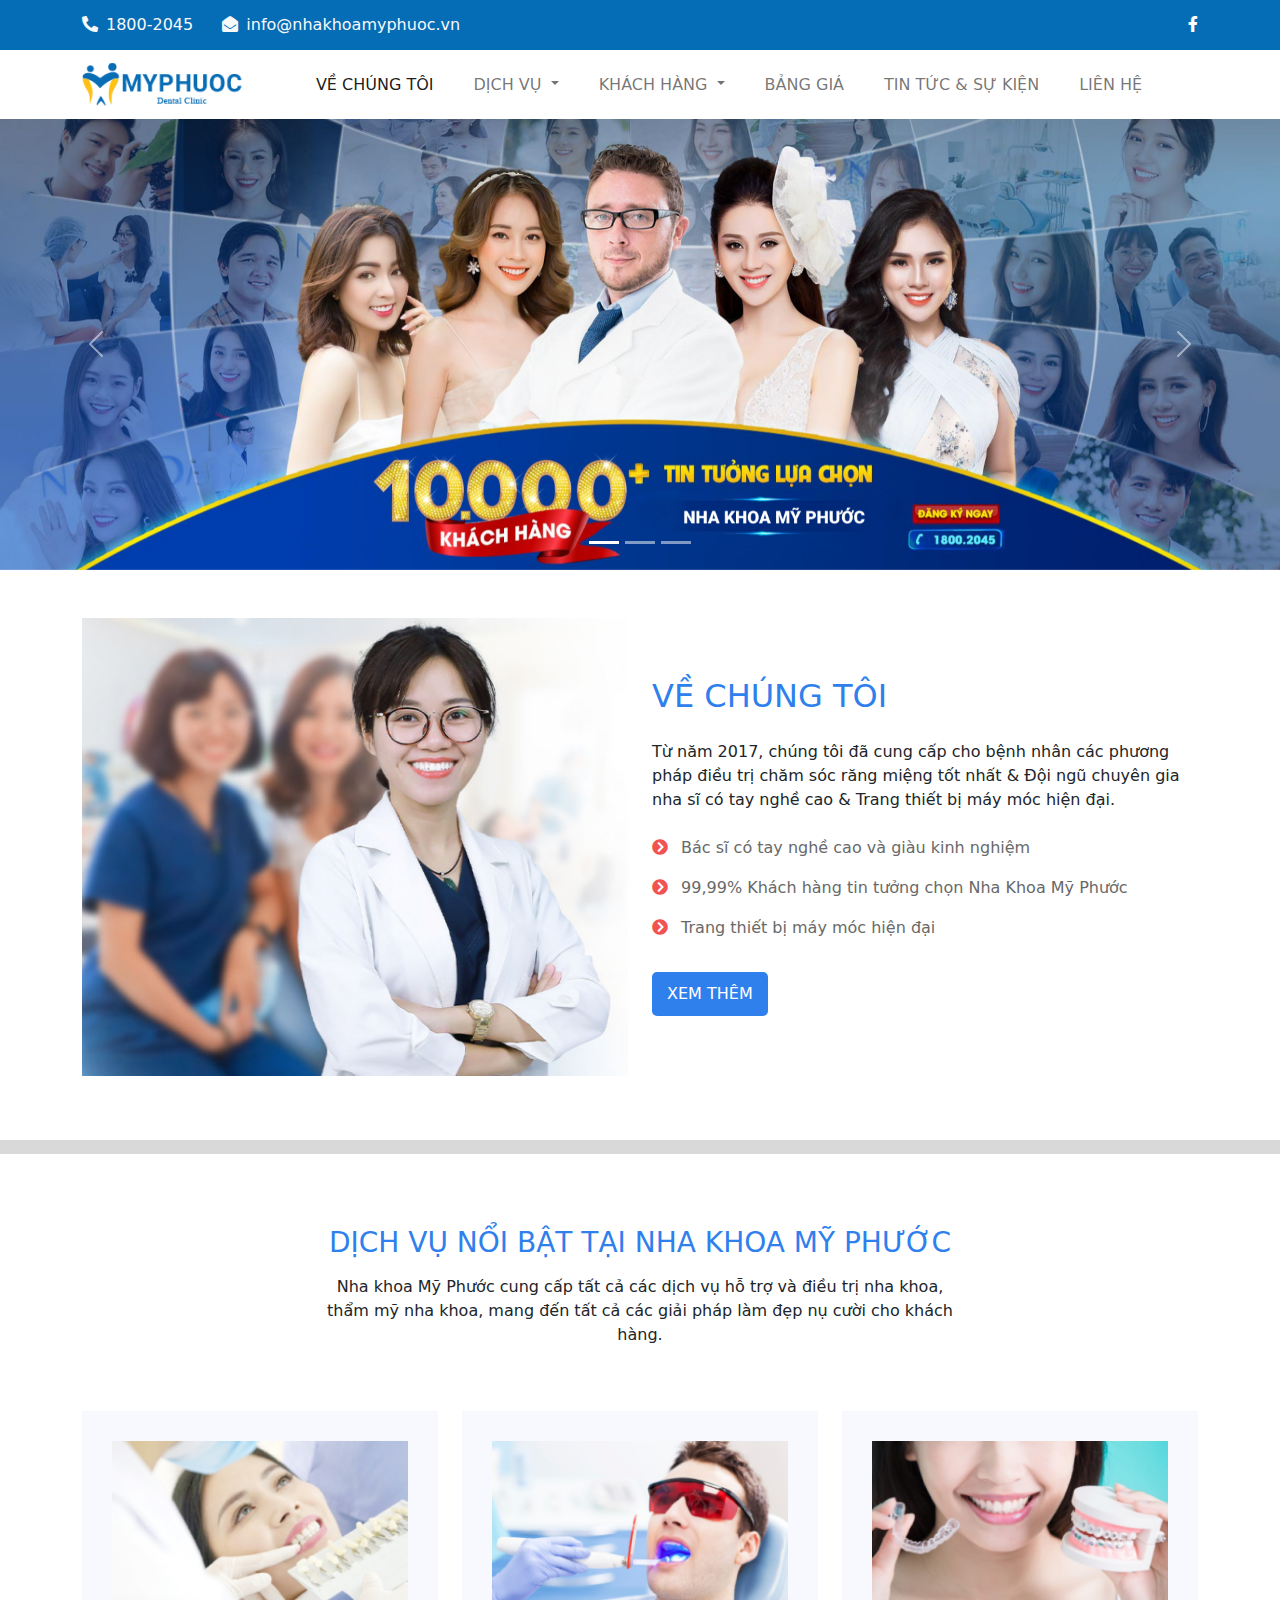
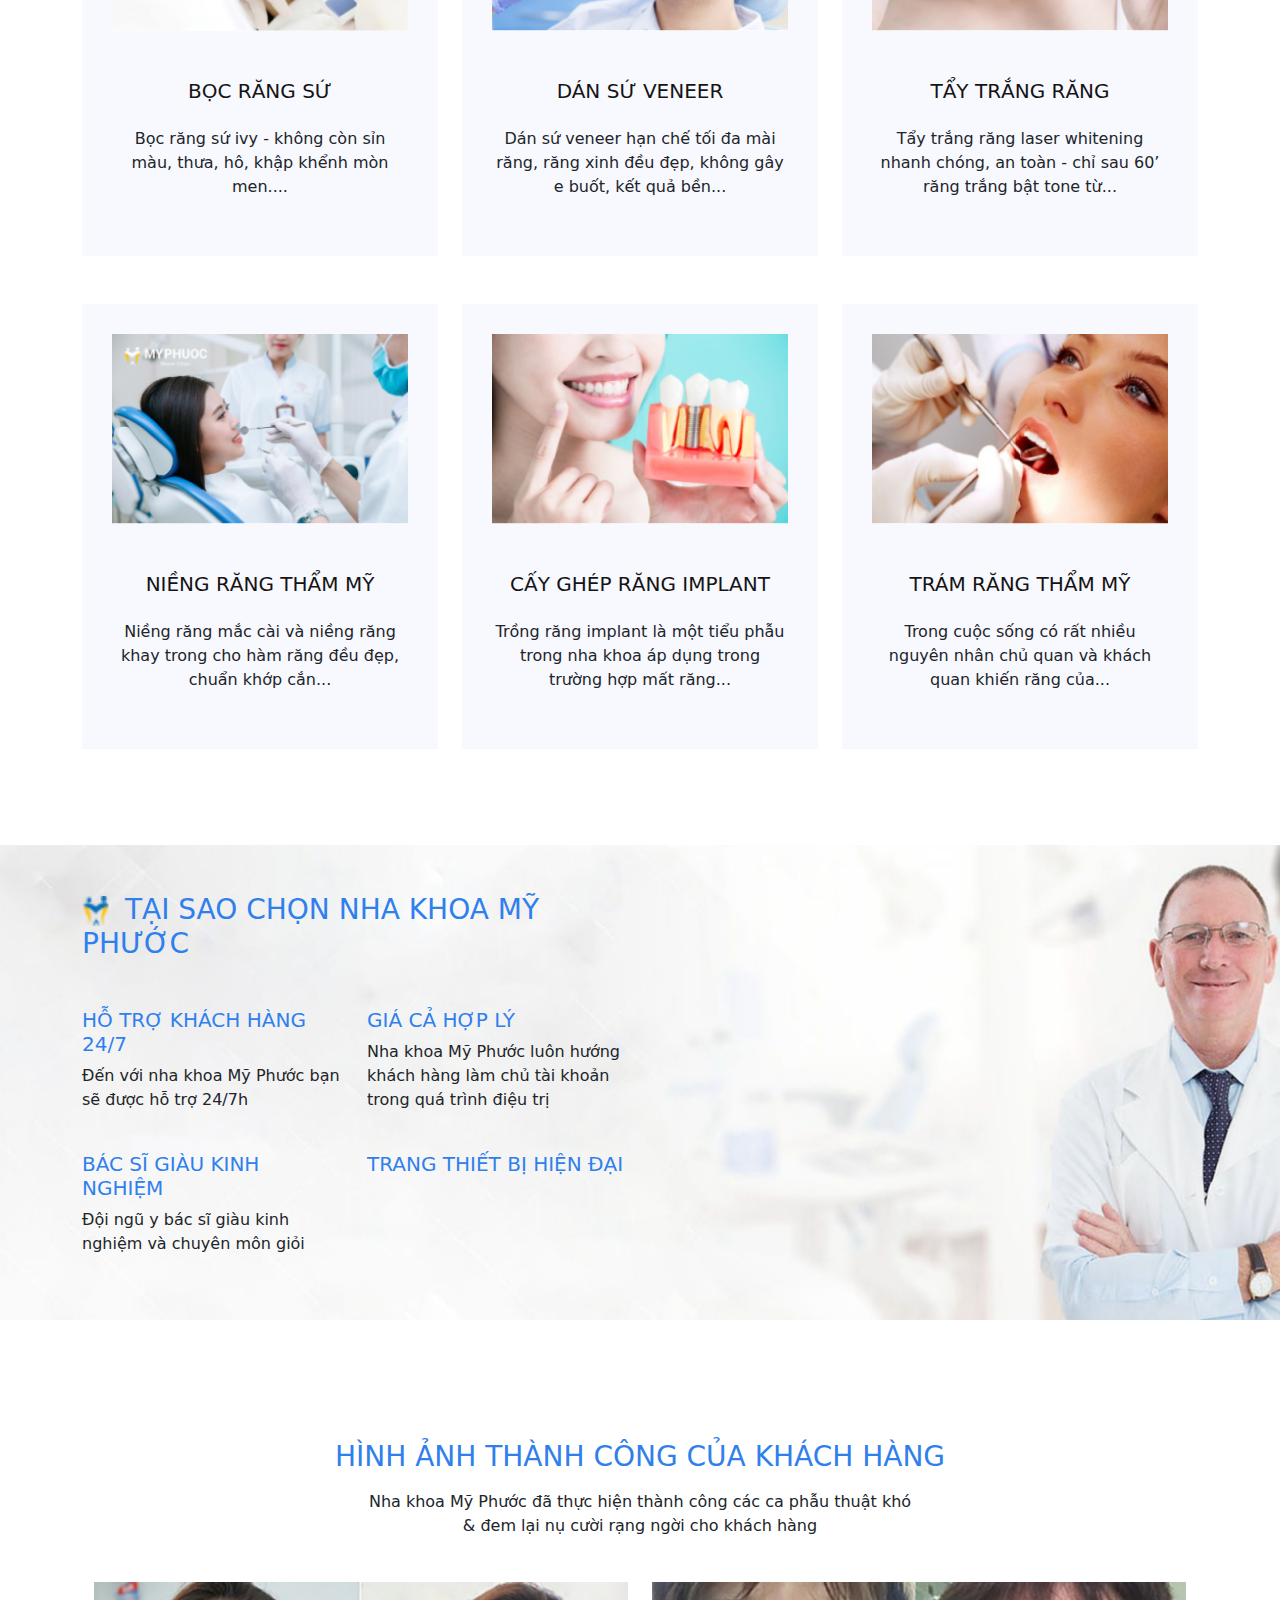
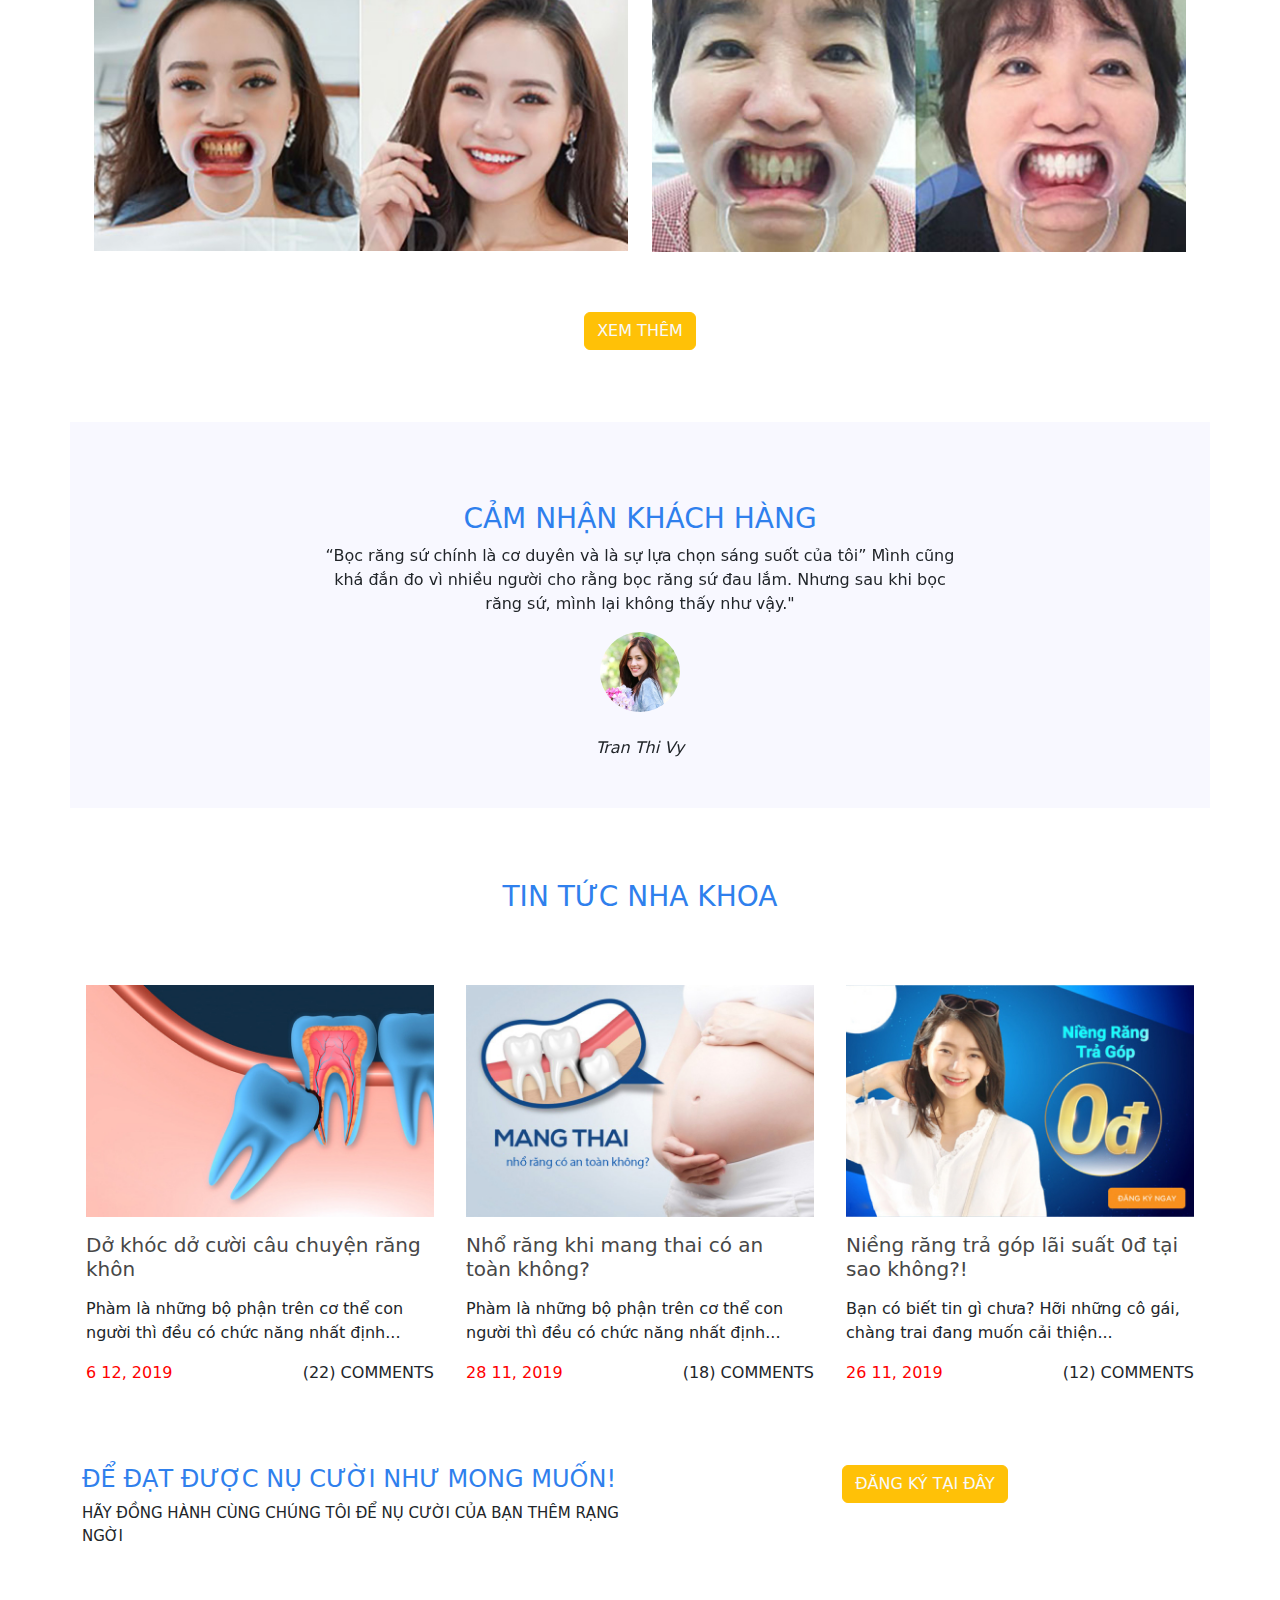
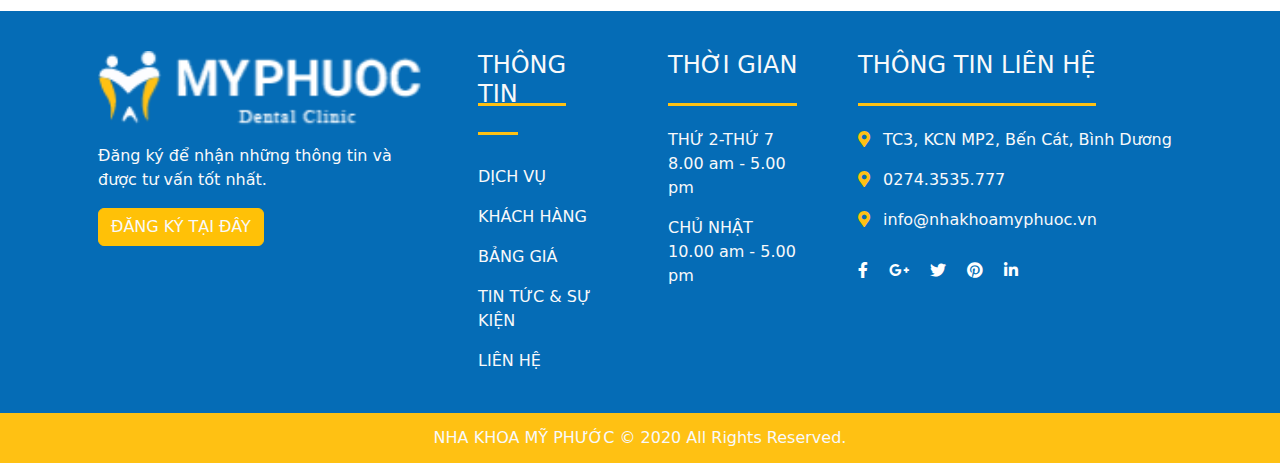
<file: index.html>
<!doctype html>
<html>
<head>
<meta charset="utf-8">
<meta name="viewport" content="width=device-width, initial-scale=1">
<title>Nha Khoa Mỹ Phước</title>
<link rel="stylesheet" href="css/style.css">
<link rel="stylesheet" href="css/bootstrap.css">
<link rel="stylesheet" href="css/all.min.css">
<script src="js/bootstrap.bundle.min.js"></script>
<link rel="stylesheet" href="css/owl.theme.default.css">
<link rel="stylesheet" href="css/owl.carousel.css">


</head>

<body>
<div class="top-bar bg-primary text-light">
<div class="container d-flex justify-content-between">
    <div class="left">
	<i class="fas fa-phone-alt me-2"></i>1800-2045 
	<i class="fas fa-envelope-open ms-4 me-2"></i>info@nhakhoamyphuoc.vn
	</div>
    <div class="right">
	<a href="#"> <i class="fab fa-facebook-f"></i> </a>
	</div>
	</div>
	</div>
<!--done top bar-->
<nav class="navbar navbar-expand-lg bg-body-tertiary">
  <div class="container">
    <a class="navbar-brand" href="index.html"><img src="images/LOGO 2 MPHUOCHC 1.png" alt="" class="img"></a>
    <button class="navbar-toggler" type="button" data-bs-toggle="collapse" data-bs-target="#navbarSupportedContent" aria-controls="navbarSupportedContent" aria-expanded="false" aria-label="Toggle navigation">
      <span class="navbar-toggler-icon"></span>
    </button>
    <div class="collapse navbar-collapse" id="navbarSupportedContent">
      <ul class="navbar-nav mx-auto mb-2 mb-lg-0">
        <li class="nav-item">
          <a class="nav-link active" aria-current="page" href="about-us.html">VỀ CHÚNG TÔI</a>
        </li>
        
		  <!--drop down item-->
        <li class="nav-item dropdown">
          <a class="nav-link dropdown-toggle" href="#" role="button" data-bs-toggle="dropdown" aria-expanded="false">
            DỊCH VỤ
          </a>
          <ul class="dropdown-menu">
            <li><a class="dropdown-item" href="#">BỌC RĂNG SỨ</a></li>
            <li><a class="dropdown-item" href="#">RĂNG SỨ THẨM MỸ</a></li>
            <li><a class="dropdown-item" href="#">TRỔNG IMPLANT</a></li>
			<li><a class="dropdown-item" href="#">NIỀNG RĂNG</a></li>
			<li><a class="dropdown-item" href="#">LẤY CAO RĂNG</a></li>
			<li><a class="dropdown-item" href="#">TRÁM RĂNG THẨM MỸ</a></li>
          </ul>
        </li>
		  
		  <li class="nav-item dropdown">
          <a class="nav-link dropdown-toggle" href="#" role="button" data-bs-toggle="dropdown" aria-expanded="false">
            KHÁCH HÀNG
          </a>
          <ul class="dropdown-menu">
            <li><a class="dropdown-item" href="#">HÌNH ẢNH</a></li>
            <li><a class="dropdown-item" href="#">CẢM NHẬN</a></li>
          </ul>
        </li>
		  
        <li class="nav-item"> <a class="nav-link" href="#">BẢNG GIÁ</a> </li>
		<li class="nav-item"> <a class="nav-link" href="tin-tuc.html">TIN TỨC & SỰ KIỆN</a> </li>
		<li class="nav-item"> <a class="nav-link" href="lien-he.html">LIÊN HỆ</a> </li>
      </ul>
      
    </div>
  </div>
</nav>
	
	
<div id="carouselExampleIndicators" class="carousel slide">
  <div class="carousel-indicators">
    <button type="button" data-bs-target="#carouselExampleIndicators" data-bs-slide-to="0" class="active" aria-current="true" aria-label="Slide 1"></button>
    <button type="button" data-bs-target="#carouselExampleIndicators" data-bs-slide-to="1" aria-label="Slide 2"></button>
    <button type="button" data-bs-target="#carouselExampleIndicators" data-bs-slide-to="2" aria-label="Slide 3"></button>
  </div>
  <div class="carousel-inner">
    <div class="carousel-item active">
      <img src="images/slide1.jpg" class="d-block w-100" alt="...">
    </div>
    <div class="carousel-item">
      <img src="images/slide2.jpg" class="d-block w-100" alt="...">
    </div>
    <div class="carousel-item">
      <img src="images/slide3.jpg" class="d-block w-100" alt="...">
    </div>
  </div>
  <button class="carousel-control-prev" type="button" data-bs-target="#carouselExampleIndicators" data-bs-slide="prev">
    <span class="carousel-control-prev-icon" aria-hidden="true"></span>
    <span class="visually-hidden">Previous</span>
  </button>
  <button class="carousel-control-next" type="button" data-bs-target="#carouselExampleIndicators" data-bs-slide="next">
    <span class="carousel-control-next-icon" aria-hidden="true"></span>
    <span class="visually-hidden">Next</span>
  </button>
</div>	
	
<!--xong phan header-->
	
<main>
<section id="about">
<div class="container">
<div class="row align-items-center">
	<div class="col-lg-6 my-5">
	<img src="images/about-pic 1.jpg" alt="" class="img-100">
	</div>
	<div class="col-lg-6 my-5">
	<h2 class="text-xanh"> VỀ CHÚNG TÔI </h2>
	<p class="my-4">Từ năm 2017, chúng tôi đã cung cấp cho bệnh nhân các phương pháp điều trị chăm sóc răng miệng tốt nhất & Đội ngũ chuyên gia nha sĩ có tay nghề cao & Trang thiết bị máy móc hiện đại.</p>
	<p class="text-xam"><i class="fas fa-chevron-circle-right me-2"></i> Bác sĩ có tay nghề cao và giàu kinh nghiệm </p>
	<p class="text-xam"><i class="fas fa-chevron-circle-right me-2"></i> 99,99% Khách hàng tin tưởng chọn Nha Khoa Mỹ Phước </p>
	<p class="text-xam"><i class="fas fa-chevron-circle-right me-2"></i> Trang thiết bị máy móc hiện đại </p>
	<a href="about-us.html"><button type="button" class="button mt-3">XEM THÊM</button></a>
	</div>
</div>	
</div>	
</section>
	
	<hr style="border: 7px solid dimgrey">
	
<section id="about-banner">
<div class="container">
<div class="row d-flex justify-content-center pt-4 mt-5">
<div class="col-lg-7 text-center pb-4">
	<h3 class="text-xanh">DỊCH VỤ NỔI BẬT TẠI NHA KHOA MỸ PHƯỚC</h3>
	<p class="pb-4 pt-2">Nha khoa Mỹ Phước cung cấp tất cả các dịch vụ hỗ trợ và điều trị nha khoa, thẩm mỹ nha khoa,
mang đến tất cả các giải pháp làm đẹp nụ cười cho khách hàng.</p>
	</div>
	</div>	
	
	<div class="row mb-4">
	    <div class="col-md-6 col-lg-4 mb-4 text-center">
	    <div class="box mb-4">
	    <img src="images/dv_img1 1.jpg" alt="" class="img-100">	
	    <h5 class="pb-3 pt-5"><a href="#">BỌC RĂNG SỨ</a></h5>
	    <p class="pb-2">Bọc răng sứ ivy - không còn sỉn màu, thưa, hô, khập khểnh mòn men....</p>
		</div>	
		</div>
		
		<div class="col-md-6 col-lg-4 pb-4 text-center">
	    <div class="box mb-4">
	    <img src="images/dv_img2 1.jpg" alt="" class="img-100">	
	    <h5 class="pb-3 pt-5"><a href="#">DÁN SỨ VENEER</a></h5>
	    <p class="pb-2">Dán sứ veneer hạn chế tối đa mài răng, răng xinh đều đẹp, không gây e buốt, kết quả bền...</p>
		</div>	
		</div>
		
		<div class="col-md-6 col-lg-4 pb-4 text-center">
	    <div class="box mb-4">
	    <img src="images/dv_img3 1.jpg" alt="" class="img-100">	
	    <h5 class="pb-3 pt-5"><a href="#">TẨY TRẮNG RĂNG</a></h5>
	    <p class="pb-2">Tẩy trắng răng laser whitening nhanh chóng, an toàn - chỉ sau 60’ răng trắng bật tone từ...</p>
		</div>	
		</div>
		
		<div class="col-md-6 col-lg-4 pb-4 text-center">
	    <div class="box mb-2">
	    <img src="images/dv_img4 1.jpg" alt="" class="img-100">	
	    <h5 class="pb-3 pt-5"><a href="#">NIỀNG RĂNG THẨM MỸ</a></h5>
	    <p class="pb-2">Niềng răng mắc cài và niềng răng khay trong cho hàm răng đều đẹp, chuẩn khớp cắn...</p>
		</div>	
		</div>
		
		<div class="col-md-6 col-lg-4 pb-4 text-center">
	    <div class="box mb-2">
	    <img src="images/dv_img5 1.jpg" alt="" class="img-100">	
	    <h5 class="pb-3 pt-5"><a href="#">CẤY GHÉP RĂNG IMPLANT</a></h5>
	    <p class="pb-2">Trồng răng implant là một tiểu phẫu trong nha khoa áp dụng trong trường hợp mất răng...</p>
		</div>	
		</div>
		
		<div class="col-md-6 col-lg-4 pb-4 text-center">
	    <div class="box mb-2">
	    <img src="images/dv_img6 1.jpg" alt="" class="img-100">	
	    <h5 class="pb-3 pt-5"><a href="#">TRÁM RĂNG THẨM MỸ</a></h5>
	    <p class="pb-2">Trong cuộc sống có rất nhiều nguyên nhân chủ quan và khách quan khiến răng của...</p>
		</div>	
		</div>
		</div>
	</div>
</section>
	
<section id="service">
<div class="container">
<div class="row">
<div class="col-lg-6 mt-5">
<h3 class="text-xanh"><img src="images/icon_logo 1.png" alt="" class="icon me-1"> TẠI SAO CHỌN NHA KHOA MỸ PHƯỚC</h3>

<div class="row my-5">
<div class="col-lg-6 mb-4">
	<h5 class="text-xanh">HỖ TRỢ KHÁCH HÀNG 24/7</h5>
	<p>Đến với nha khoa Mỹ Phước bạn sẽ được hỗ trợ 24/7h</p>
	</div>
	
<div class="col-lg-6 mb-4">
	<h5 class="text-xanh">GIÁ CẢ HỢP LÝ</h5>
	<p>Nha khoa Mỹ Phước luôn hướng khách hàng làm chủ tài khoản trong quá trình điệu trị
</p>
	</div>
	
<div class="col-lg-6">
	<h5 class="text-xanh">BÁC SĨ GIÀU KINH NGHIỆM</h5>
	<p>Đội ngũ y bác sĩ giàu kinh nghiệm và chuyên môn giỏi</p>
	</div>	
	
<div class="col-lg-6">
	<h5 class="text-xanh">TRANG THIẾT BỊ HIỆN ĐẠI</h5>
	</div>	
</div>
</div>	
</div>
</div>
</section>

<section id="customer">
<div class="container pt-2 mb-5">
<div class="row d-flex justify-content-center pt-4 mt-4">
<div class="col-lg-7 text-center pb-4">
	<h3 class="text-xanh">HÌNH ẢNH THÀNH CÔNG CỦA KHÁCH HÀNG</h3>
	<p class="pt-2">Nha khoa Mỹ Phước đã thực hiện thành công các ca phẫu thuật khó <br> & đem lại nụ cười rạng ngời cho khách hàng</p>
	</div>
	</div>	
	<div class="container">
	<div class="row">
	<div class="col-lg-6 my-1">
	<img src="images/gallery-img-1 1.jpg" alt="" class="img-100">
	</div>		
	<div class="col-lg-6 my-1">
	<img src="images/gallery-img-2 1.jpg" alt="" class="img-100">		
	</div>	
	</div>	
	</div>
	<div class="container pt-2 mb-5">
    <div class="row d-flex justify-content-center pt-4 mt-4">
    <div class="col-lg-7 text-center pb-4">
		<a href="#"> <button type="button" class="btn text-light btn-warning">XEM THÊM</button> </a>
	</div>
	</div>
	</div>
	</div>
</section>
	
<section id="feedback">
<div class="container box-xam py-2 mb-5">
<div class="row d-flex justify-content-center pt-4 mt-5">
<div class="col-lg-7 text-center pb-4">
	<h3 class="text-xanh">CẢM NHẬN KHÁCH HÀNG</h3>
	<div class="owl-carousel owl-theme" id="feed">
	<div class="item">
	<div class="noidung">
	<p>“Bọc răng sứ chính là cơ duyên và là sự lựa chọn sáng suốt của tôi” Mình cũng khá đắn đo vì nhiều người cho rằng bọc răng sứ đau lắm. Nhưng sau khi bọc răng sứ, mình lại không thấy như vậy."</p>
	<img src="images/kh1.jpg" alt="" class="rounded-circle"><br>
	<p><i>Tran Thi Vy</i></p>
	</div>	
	</div>
		
	<div class="item">
	<div class="noidung">
	<p>“Bọc răng sứ chính là cơ duyên và là sự lựa chọn sáng suốt của tôi” Mình cũng khá đắn đo vì nhiều người cho rằng bọc răng sứ đau lắm. Nhưng sau khi bọc răng sứ, mình lại không thấy như vậy."</p>
	<img src="images/kh2.png" alt="" class="rounded-circle"><br>
	<p><i>Trần Thanh Hương</i></p>
	</div>	
	</div>
		
	<div class="item">
	<div class="noidung">
	<p>“Bọc răng sứ chính là cơ duyên và là sự lựa chọn sáng suốt của tôi” Mình cũng khá đắn đo vì nhiều người cho rằng bọc răng sứ đau lắm. Nhưng sau khi bọc răng sứ, mình lại không thấy như vậy."</p>
	<img src="images/kh3.jpg" alt="" class="rounded-circle"><br>
	<p><i>Phan Văn Lâm</i></p>
	</div>	
	</div>
	</div>
	</div>	
	</div>
	</div>
</section>

<section id="post">
<div class="container">
<div class="row d-flex justify-content-center pt-4 mt-4">
    <div class="col-lg-7 text-center pb-4">
	<h3 class="text-xanh">TIN TỨC NHA KHOA</h3>
	</div>
	</div>		
<div class="row my-4 justify-content-between">
	<div class="col-md-6 col-lg-4 p-3">
	<img src="images/post-img-small-1 1.jpg" alt="" class="img-100">
	<a href="#"> <h5 class="my-3">Dở khóc dở cười câu chuyện răng khôn</h5> </a>
	<p>Phàm là những bộ phận trên cơ thể con người thì đều có chức năng nhất định...</p>
	<div class="row">
		<div class="d-flex justify-content-between">
		<p class="text-do">6 12, 2019 </p>      
		<p>(22) COMMENTS</p>
		</div>
		</div>
	</div>
	
	<div class="col-md-6 col-lg-4 p-3">
	<img src="images/post-img-small-2 1.jpg" alt="" class="img-100">
	<a href="#"> <h5 class="my-3">Nhổ răng khi mang thai có an toàn không?</h5> </a>
	<p>Phàm là những bộ phận trên cơ thể con người thì đều có chức năng nhất định...</p>
	<div class="row">
		<div class="d-flex justify-content-between">
		<p class="text-do">28 11, 2019 </p>      
		<p>(18) COMMENTS</p>
		</div>
		</div>
	</div>
	
	<div class="col-md-6 col-lg-4 p-3">
	<img src="images/post-img-small-3 1.jpg" alt="" class="img-100">
	<a href="#"> <h5 class="my-3">Niềng răng trả góp lãi suất 0đ tại sao không?!</h5> </a>
	<p>Bạn có biết tin gì chưa? Hỡi những cô gái, chàng trai đang muốn cải thiện...</p>
	<div class="row">
		<div class="d-flex justify-content-between">
		<p class="text-do">26 11, 2019 </p>      
		<p>(12) COMMENTS</p>
		</div>
		</div>
	</div>
	</div>
	</div>
</section>

<section id="last">
<div class="container">	
<div class="row my-5">
    <div class="col-lg-6">
	<h4 class="text-xanh">ĐỂ ĐẠT ĐƯỢC NỤ CƯỜI NHƯ MONG MUỐN!</h4>
	<p style="font-size: 15px">HÃY ĐỒNG HÀNH CÙNG CHÚNG TÔI ĐỂ NỤ CƯỜI CỦA BẠN THÊM RẠNG NGỜI</p>
	</div>	
	<div class="col-lg-6">
	<div class="d-flex justify-content-center">
	<a href="#"><button type="button" class="btn text-light btn-warning">ĐĂNG KÝ TẠI ĐÂY</button></a>
	</div>
	</div>
</div>		
</div>	
</section>
	
	
	
	
	
	
	
	
	
	
	
	
	
	
	
	
</main>
	
	
	
<footer class="bg-primary text-light">
<div class="container pt-4">
<div class="row">
<div class="col-12 col-sm-6 col-md-6 col-lg-4 mb-3">
<div class="p-3">
    <a href="#"> <img src="images/logo_footer.png" alt="" class="img-100"> </a>	
	<p class="pt-3">Đăng ký để nhận những thông tin và được tư vấn tốt nhất.</p>
	<button type="button" class="btn text-light btn-warning">ĐĂNG KÝ TẠI ĐÂY</button>
	</div>	
	</div>		
	
	<div class="col-12 col-sm-6 col-md-6 col-lg-2 mb-3">
	<div class="p-3">
	<h4><span class="gach-chan pb-4">THÔNG TIN</span></h4>
		<br>
	<div class="pt-3">
		<ul class="navbar-nav">
		<li class="nav-item"> <a href="#" class="nav-link">DỊCH VỤ</a></li>
		<li class="nav-item"> <a href="#" class="nav-link">KHÁCH HÀNG</a></li>
		<li class="nav-item"> <a href="#" class="nav-link">BẢNG GIÁ</a></li>
		<li class="nav-item"> <a href="tin-tuc.html" class="nav-link">TIN TỨC & SỰ KIỆN</a></li>
		<li class="nav-item"> <a href="lien-he.html" class="nav-link">LIÊN HỆ</a></li>
		</ul>
		</div>
	</div>	
	</div>
	
	<div class="col-12 col-sm-6 col-md-6 col-lg-2 mb-3">
	<div class="p-3">
	<h4><span class="gach-chan pb-4">THỜI GIAN</span></h4>
	<div class="pt-4 mt-4">
		<p>THỨ 2-THỨ 7 <br>	8.00 am - 5.00 pm</p>
		<p>CHỦ NHẬT <br> 10.00 am - 5.00 pm</p>
		</div>
	</div>	
	</div>
	
	<div class="col-12 col-sm-6 col-md-6 col-lg-4 mb-3">
    <div class="p-3">
    <h4><span class="gach-chan pb-4">THÔNG TIN LIÊN HỆ</span></h4>
	<div class="pt-4 mt-4">
	<p><i class="fas fa-map-marker-alt text-secondary me-2"></i> TC3, KCN MP2, Bến Cát, Bình Dương </p>
	<p><i class="fas fa-map-marker-alt text-secondary me-2"></i> 0274.3535.777 </p>
	<p><i class="fas fa-map-marker-alt text-secondary me-2 mb-3"></i> info@nhakhoamyphuoc.vn </p>
		<a href="#"><i class="fab fa-facebook-f me-3"></i></a>
		<a href="#"><i class="fab fa-google-plus-g me-3"></i></a>
		<a href="#"><i class="fab fa-twitter me-3"></i></a>
		<a href="#"><i class="fab fa-pinterest me-3"></i></a>
		<a href="#"><i class="fab fa-linkedin-in me-3"></i></a>
		</div>
		</div>
	</div>	
	</div>	
	</div>	
</footer>	
<!--xong phan foot-bar-->
<div class="foot-bar text-center text-light">
	NHA KHOA MỸ PHƯỚC © 2020 All Rights Reserved.
	</div>	
	
	
	
<script src="js/jquery-3.6.0.min.js"></script>
<script src="js/owl.carousel.js"></script>
<script src="js/controls.js"></script>	
</body>
</html>
</file>
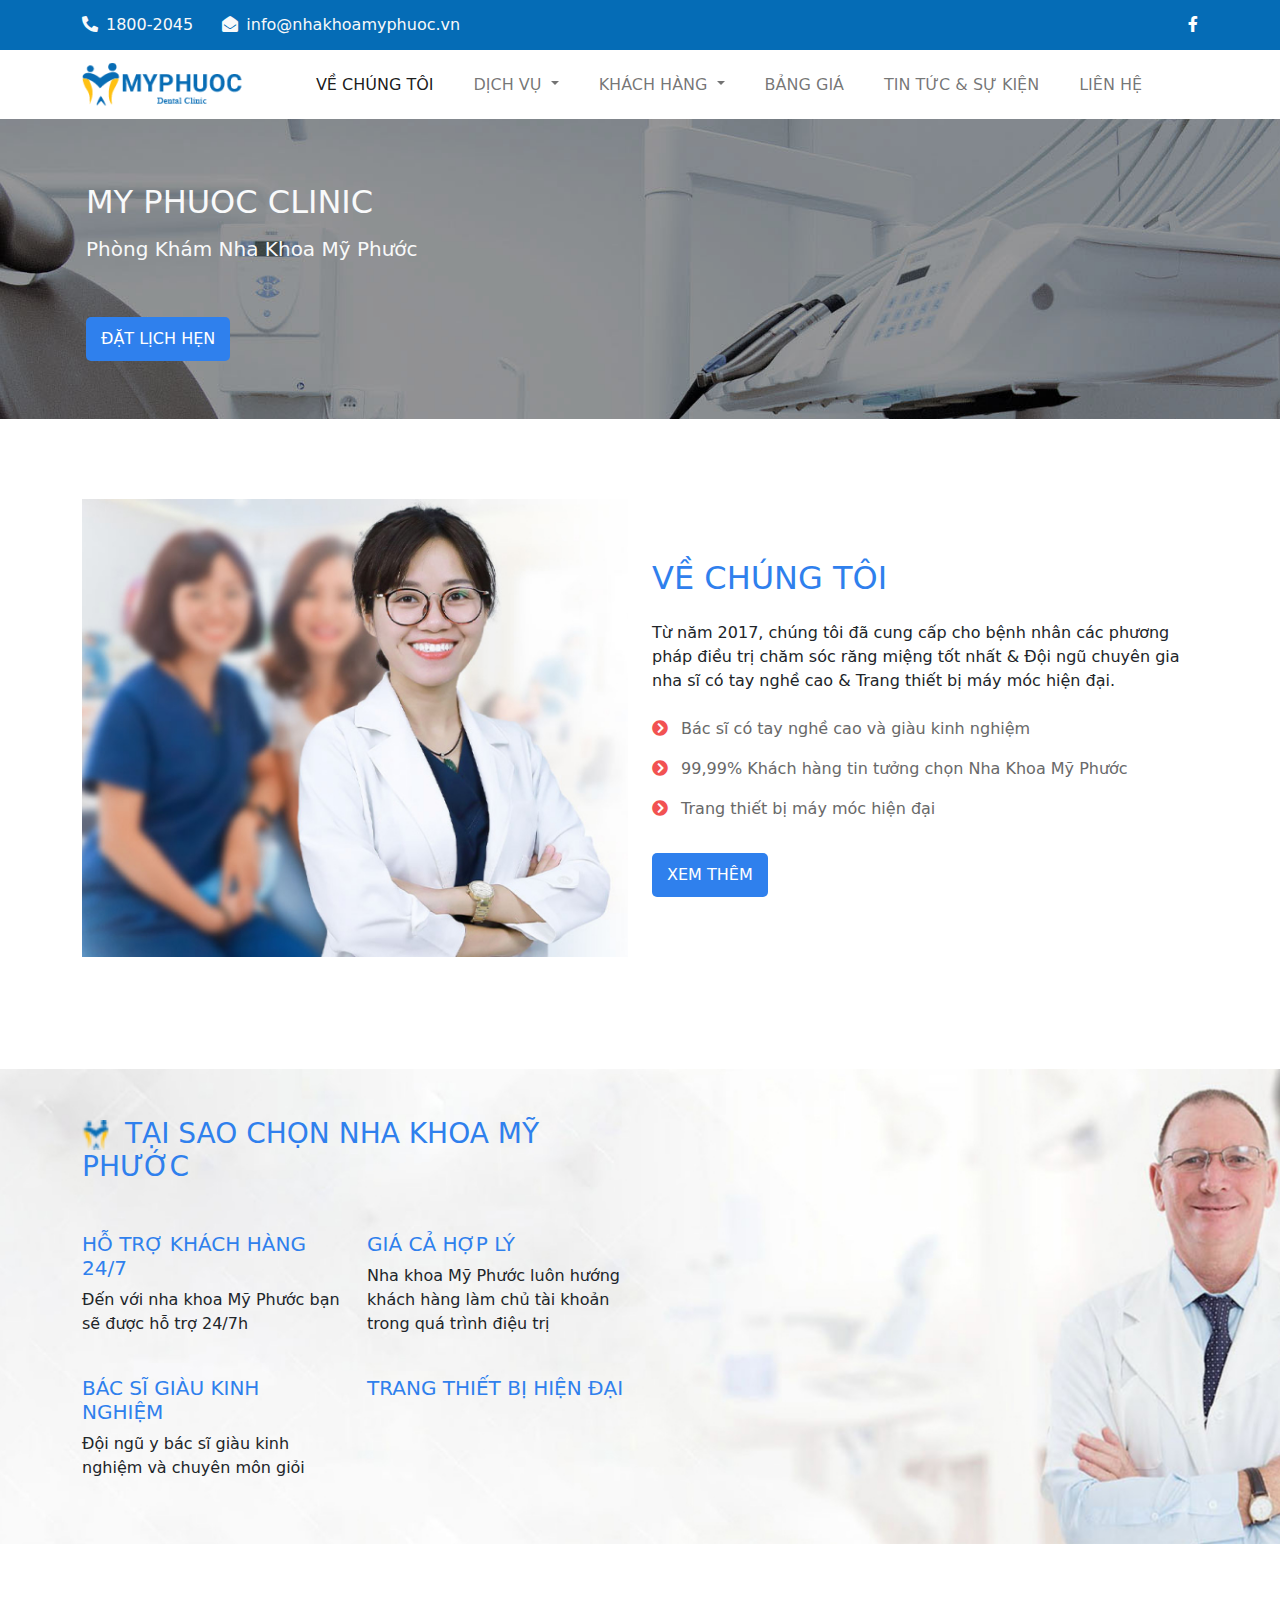
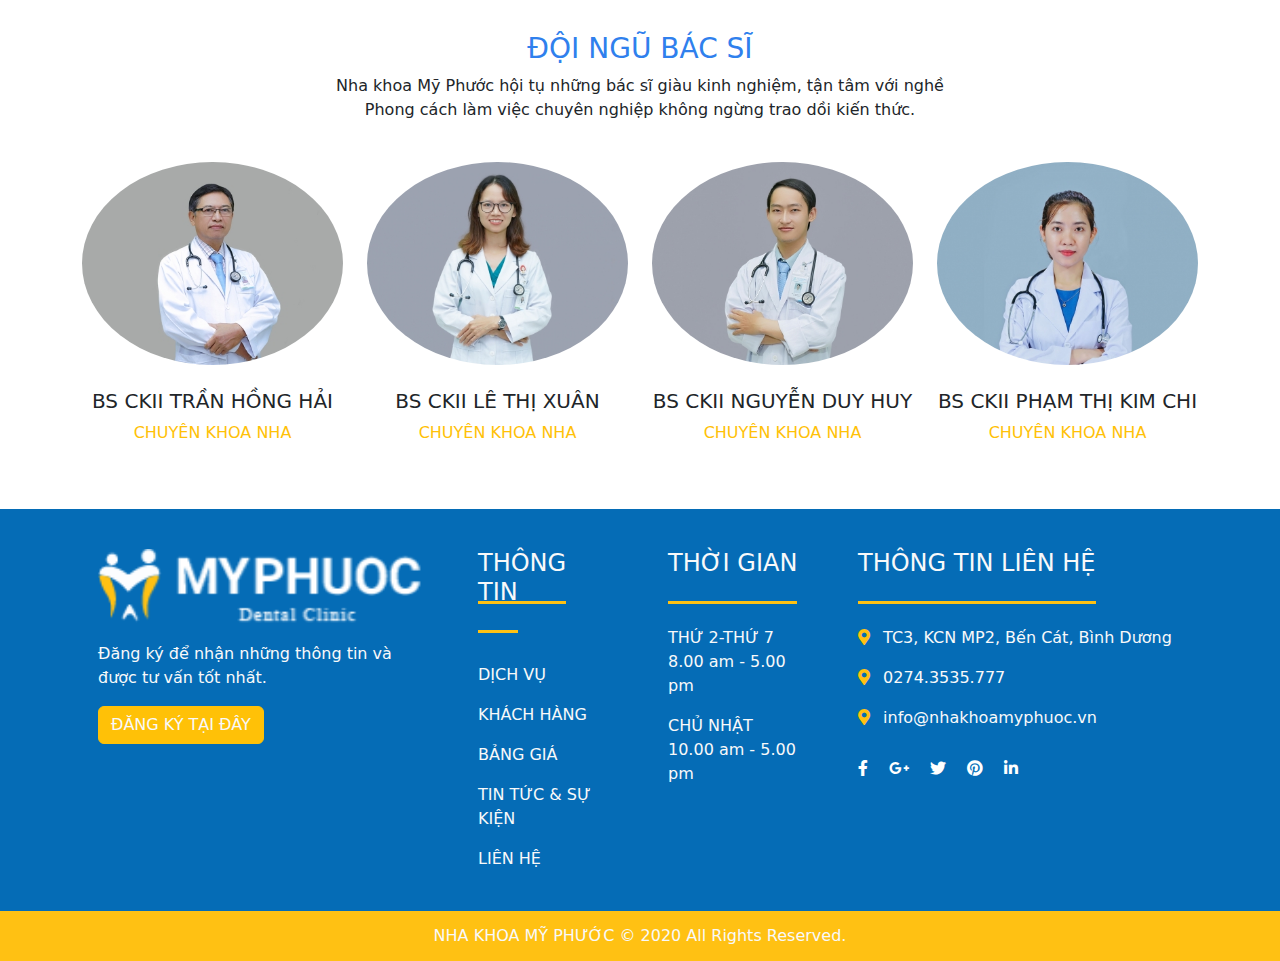
<file: about-us.html>
<!doctype html>
<html>
<head>
<meta charset="utf-8">
<meta name="viewport" content="width=device-width, initial-scale=1">
<title>Nha Khoa Mỹ Phước</title>
<link rel="stylesheet" href="css/style.css">
<link rel="stylesheet" href="css/bootstrap.css">
<link rel="stylesheet" href="css/all.min.css">
<script src="js/bootstrap.bundle.min.js"></script>
<link rel="stylesheet" href="css/owl.theme.default.css">
<link rel="stylesheet" href="css/owl.carousel.css">


</head>

<body>
<div class="top-bar bg-primary text-light">
<div class="container d-flex justify-content-between">
    <div class="left">
	<i class="fas fa-phone-alt me-2"></i>1800-2045 
	<i class="fas fa-envelope-open ms-4 me-2"></i>info@nhakhoamyphuoc.vn
	</div>
    <div class="right">
	<a href="#"> <i class="fab fa-facebook-f"></i> </a>
	</div>
	</div>
	</div>
<!--done top bar-->
<nav class="navbar navbar-expand-lg bg-body-tertiary">
  <div class="container">
    <a class="navbar-brand" href="index.html"><img src="images/LOGO 2 MPHUOCHC 1.png" alt="" class="img"></a>
    <button class="navbar-toggler" type="button" data-bs-toggle="collapse" data-bs-target="#navbarSupportedContent" aria-controls="navbarSupportedContent" aria-expanded="false" aria-label="Toggle navigation">
      <span class="navbar-toggler-icon"></span>
    </button>
    <div class="collapse navbar-collapse" id="navbarSupportedContent">
      <ul class="navbar-nav mx-auto mb-2 mb-lg-0">
        <li class="nav-item">
          <a class="nav-link active" aria-current="page" href="about-us.html">VỀ CHÚNG TÔI</a>
        </li>
        
		  <!--drop down item-->
        <li class="nav-item dropdown">
          <a class="nav-link dropdown-toggle" href="#" role="button" data-bs-toggle="dropdown" aria-expanded="false">
            DỊCH VỤ
          </a>
          <ul class="dropdown-menu">
            <li><a class="dropdown-item" href="#">BỌC RĂNG SỨ</a></li>
            <li><a class="dropdown-item" href="#">RĂNG SỨ THẨM MỸ</a></li>
            <li><a class="dropdown-item" href="#">TRỔNG IMPLANT</a></li>
			<li><a class="dropdown-item" href="#">NIỀNG RĂNG</a></li>
			<li><a class="dropdown-item" href="#">LẤY CAO RĂNG</a></li>
			<li><a class="dropdown-item" href="#">TRÁM RĂNG THẨM MỸ</a></li>
          </ul>
        </li>
		  
		  <li class="nav-item dropdown">
          <a class="nav-link dropdown-toggle" href="#" role="button" data-bs-toggle="dropdown" aria-expanded="false">
            KHÁCH HÀNG
          </a>
          <ul class="dropdown-menu">
            <li><a class="dropdown-item" href="#">HÌNH ẢNH</a></li>
            <li><a class="dropdown-item" href="#">CẢM NHẬN</a></li>
          </ul>
        </li>
		  
        <li class="nav-item"> <a class="nav-link" href="#">BẢNG GIÁ</a> </li>
		<li class="nav-item"> <a class="nav-link" href="tin-tuc.html">TIN TỨC & SỰ KIỆN</a> </li>
		<li class="nav-item"> <a class="nav-link" href="lien-he.html">LIÊN HỆ</a> </li>
      </ul>
      
    </div>
  </div>
</nav>

<section id="banner">
<div class="container p-3">
<div class="row text-light align-items-center">
<div class="col-lg-6">
    <h2 class="mt-5 mb-3">MY PHUOC CLINIC</h2>
	<h5>Phòng Khám Nha Khoa Mỹ Phước</h5>
    <a href="#"><button type="button" class="button mt-5">ĐẶT LỊCH HẸN</button></a>
</div>
</div>	
</div>	
</section>
	
<!--xong phan header-->
	
<main>
<section id="about">
<div class="container">
<div class="row align-items-center">
	<div class="col-lg-6 my-5">
	<img src="images/about-pic 1.jpg" alt="" class="img-100">
	</div>
	<div class="col-lg-6 my-5">
	<h2 class="text-xanh"> VỀ CHÚNG TÔI </h2>
	<p class="my-4">Từ năm 2017, chúng tôi đã cung cấp cho bệnh nhân các phương pháp điều trị chăm sóc răng miệng tốt nhất & Đội ngũ chuyên gia nha sĩ có tay nghề cao & Trang thiết bị máy móc hiện đại.</p>
	<p class="text-xam"><i class="fas fa-chevron-circle-right me-2"></i> Bác sĩ có tay nghề cao và giàu kinh nghiệm </p>
	<p class="text-xam"><i class="fas fa-chevron-circle-right me-2"></i> 99,99% Khách hàng tin tưởng chọn Nha Khoa Mỹ Phước </p>
	<p class="text-xam"><i class="fas fa-chevron-circle-right me-2"></i> Trang thiết bị máy móc hiện đại </p>
	<a href="#"><button type="button" class="button mt-3">XEM THÊM</button></a>
	</div>
</div>	
</div>	
</section>
	
<section id="service">
<div class="container">
<div class="row">
<div class="col-lg-6 mt-5">
<h3 class="text-xanh"><img src="images/icon_logo 1.png" alt="" class="icon me-1"> TẠI SAO CHỌN NHA KHOA MỸ PHƯỚC</h3>

<div class="row my-5">
<div class="col-lg-6 mb-4">
	<h5 class="text-xanh">HỖ TRỢ KHÁCH HÀNG 24/7</h5>
	<p>Đến với nha khoa Mỹ Phước bạn sẽ được hỗ trợ 24/7h</p>
	</div>
	
<div class="col-lg-6 mb-4">
	<h5 class="text-xanh">GIÁ CẢ HỢP LÝ</h5>
	<p>Nha khoa Mỹ Phước luôn hướng khách hàng làm chủ tài khoản trong quá trình điệu trị
</p>
	</div>
	
<div class="col-lg-6">
	<h5 class="text-xanh">BÁC SĨ GIÀU KINH NGHIỆM</h5>
	<p>Đội ngũ y bác sĩ giàu kinh nghiệm và chuyên môn giỏi</p>
	</div>	
	
<div class="col-lg-6">
	<h5 class="text-xanh">TRANG THIẾT BỊ HIỆN ĐẠI</h5>
	</div>	
</div>
</div>	
</div>
</div>
</section>
	
<section id="doctor">
<div class="container">
<div class="row d-flex justify-content-center pt-4 mt-4">
    <div class="col-lg-7 text-center pb-4">
	<h3 class="text-xanh">ĐỘI NGŨ BÁC SĨ</h3>
	<p>Nha khoa Mỹ Phước hội tụ những bác sĩ giàu kinh nghiệm, tận tâm với nghề <br> Phong cách làm việc chuyên nghiệp không ngừng trao dồi kiến thức.</p>
	</div>
	</div>
	
<div class="row text-center mb-5">
	<div class="col-md-6 col-lg-3">
	<img src="images/up-web-2964.jpg" alt="" class="rounded-circle img-100">
	<h5 class="mt-4">BS CKII TRẦN HỒNG HẢI</h5>
	<p class="text-warning">CHUYÊN KHOA NHA</p>
	</div>
	
	<div class="col-md-6 col-lg-3">
	<img src="images/bs-le-thi-xuan-7539.jpg" alt="" class="rounded-circle img-100">
	<h5 class="mt-4">BS CKII LÊ THỊ XUÂN</h5>
	<p class="text-warning">CHUYÊN KHOA NHA</p>
	</div>
	
	<div class="col-md-6 col-lg-3">
	<img src="images/bs-nguyen-duy-huy-8415.jpg" alt="" class="rounded-circle img-100">
	<h5 class="mt-4">BS CKII NGUYỄN DUY HUY</h5>
	<p class="text-warning">CHUYÊN KHOA NHA</p>
	</div>
	
	<div class="col-md-6 col-lg-3">
	<img src="images/bs-kim-chi-khoa-phu-san-6515.jpg" alt="" class="rounded-circle img-100">
	<h5 class="mt-4">BS CKII PHẠM THỊ KIM CHI</h5>
	<p class="text-warning">CHUYÊN KHOA NHA</p>
	</div>
	</div>	
	</div>
</section>
</main>

<footer class="bg-primary text-light">
<div class="container pt-4">
<div class="row">
<div class="col-12 col-sm-6 col-md-6 col-lg-4 mb-3">
<div class="p-3">
    <a href="#"> <img src="images/logo_footer.png" alt="" class="img-100"> </a>	
	<p class="pt-3">Đăng ký để nhận những thông tin và được tư vấn tốt nhất.</p>
	<button type="button" class="btn text-light btn-warning">ĐĂNG KÝ TẠI ĐÂY</button>
	</div>	
	</div>		
	
	<div class="col-12 col-sm-6 col-md-6 col-lg-2 mb-3">
	<div class="p-3">
	<h4><span class="gach-chan pb-4">THÔNG TIN</span></h4>
		<br>
	<div class="pt-3">
		<ul class="navbar-nav">
		<li class="nav-item"> <a href="#" class="nav-link">DỊCH VỤ</a></li>
		<li class="nav-item"> <a href="#" class="nav-link">KHÁCH HÀNG</a></li>
		<li class="nav-item"> <a href="#" class="nav-link">BẢNG GIÁ</a></li>
		<li class="nav-item"> <a href="tin-tuc.html" class="nav-link">TIN TỨC & SỰ KIỆN</a></li>
		<li class="nav-item"> <a href="lien-he.html" class="nav-link">LIÊN HỆ</a></li>
		</ul>
		</div>
	</div>	
	</div>
	
	<div class="col-12 col-sm-6 col-md-6 col-lg-2 mb-3">
	<div class="p-3">
	<h4><span class="gach-chan pb-4">THỜI GIAN</span></h4>
	<div class="pt-4 mt-4">
		<p>THỨ 2-THỨ 7 <br>	8.00 am - 5.00 pm</p>
		<p>CHỦ NHẬT <br> 10.00 am - 5.00 pm</p>
		</div>
	</div>	
	</div>
	
	<div class="col-12 col-sm-6 col-md-6 col-lg-4 mb-3">
    <div class="p-3">
    <h4><span class="gach-chan pb-4">THÔNG TIN LIÊN HỆ</span></h4>
	<div class="pt-4 mt-4">
	<p><i class="fas fa-map-marker-alt text-secondary me-2"></i> TC3, KCN MP2, Bến Cát, Bình Dương </p>
	<p><i class="fas fa-map-marker-alt text-secondary me-2"></i> 0274.3535.777 </p>
	<p><i class="fas fa-map-marker-alt text-secondary me-2 mb-3"></i> info@nhakhoamyphuoc.vn </p>
		<a href="#"><i class="fab fa-facebook-f me-3"></i></a>
		<a href="#"><i class="fab fa-google-plus-g me-3"></i></a>
		<a href="#"><i class="fab fa-twitter me-3"></i></a>
		<a href="#"><i class="fab fa-pinterest me-3"></i></a>
		<a href="#"><i class="fab fa-linkedin-in me-3"></i></a>
		</div>
		</div>
	</div>	
	</div>	
	</div>	
</footer>	
<!--xong phan foot-bar-->
<div class="foot-bar text-center text-light">
	NHA KHOA MỸ PHƯỚC © 2020 All Rights Reserved.
	</div>	
	
	
	
<script src="js/jquery-3.6.0.min.js"></script>
<script src="js/owl.carousel.js"></script>
<script src="js/controls.js"></script>	
</body>
</html>
</file>
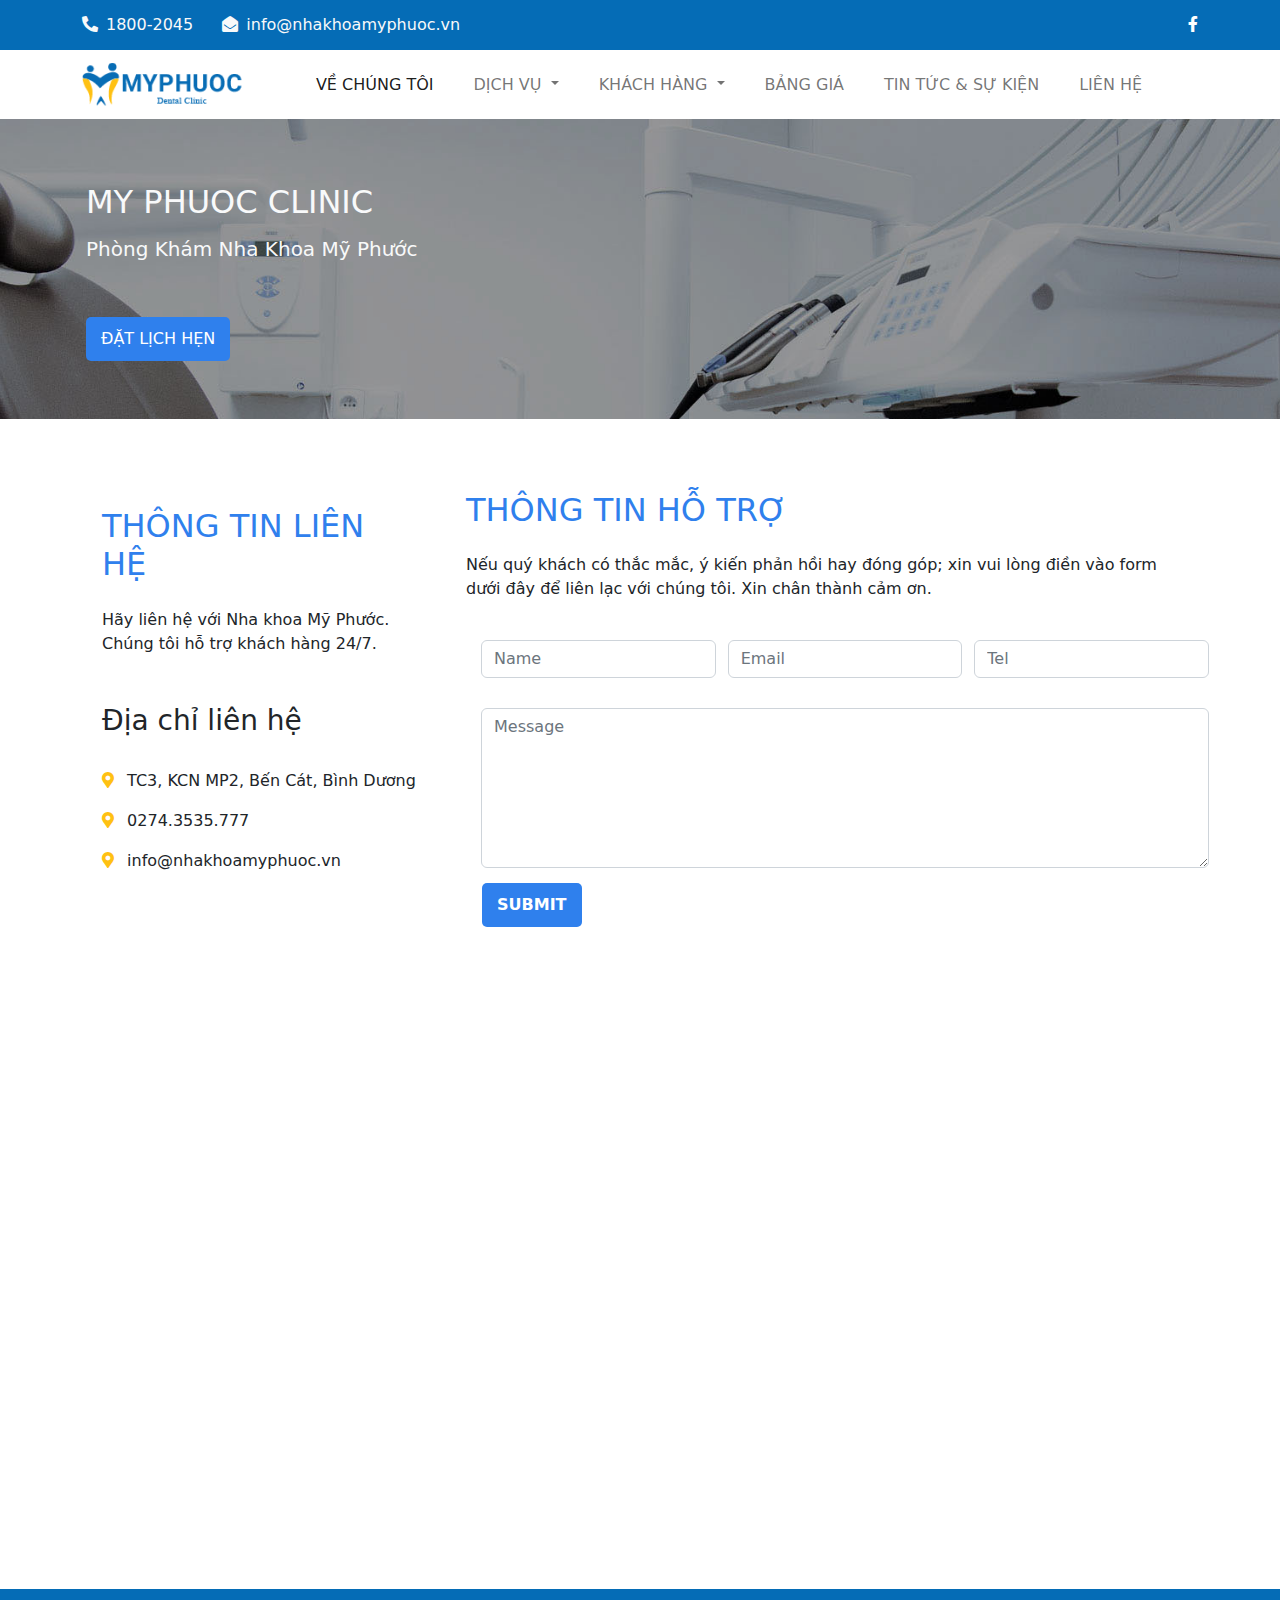
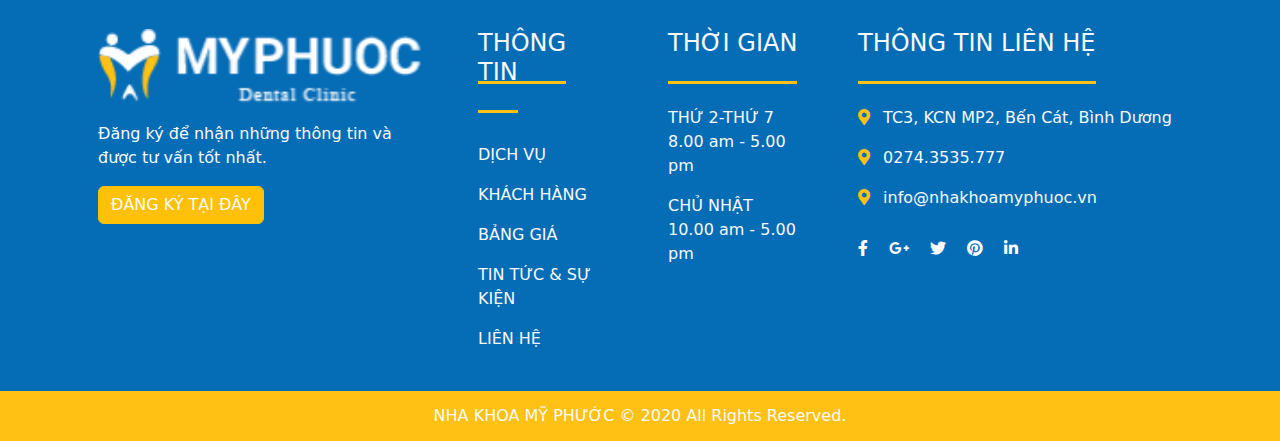
<file: lien-he.html>
<!doctype html>
<html>
<head>
<meta charset="utf-8">
<meta name="viewport" content="width=device-width, initial-scale=1">
<title>Nha Khoa Mỹ Phước</title>
<link rel="stylesheet" href="css/style.css">
<link rel="stylesheet" href="css/bootstrap.css">
<link rel="stylesheet" href="css/all.min.css">
<script src="js/bootstrap.bundle.min.js"></script>
<link rel="stylesheet" href="css/owl.theme.default.css">
<link rel="stylesheet" href="css/owl.carousel.css">


</head>

<body>
<div class="top-bar bg-primary text-light">
<div class="container d-flex justify-content-between">
    <div class="left">
	<i class="fas fa-phone-alt me-2"></i>1800-2045 
	<i class="fas fa-envelope-open ms-4 me-2"></i>info@nhakhoamyphuoc.vn
	</div>
    <div class="right">
	<a href="#"> <i class="fab fa-facebook-f"></i> </a>
	</div>
	</div>
	</div>
<!--done top bar-->
<nav class="navbar navbar-expand-lg bg-body-tertiary">
  <div class="container">
    <a class="navbar-brand" href="index.html"><img src="images/LOGO 2 MPHUOCHC 1.png" alt="" class="img"></a>
    <button class="navbar-toggler" type="button" data-bs-toggle="collapse" data-bs-target="#navbarSupportedContent" aria-controls="navbarSupportedContent" aria-expanded="false" aria-label="Toggle navigation">
      <span class="navbar-toggler-icon"></span>
    </button>
    <div class="collapse navbar-collapse" id="navbarSupportedContent">
      <ul class="navbar-nav mx-auto mb-2 mb-lg-0">
        <li class="nav-item">
          <a class="nav-link active" aria-current="page" href="about-us.html">VỀ CHÚNG TÔI</a>
        </li>
        
		  <!--drop down item-->
        <li class="nav-item dropdown">
          <a class="nav-link dropdown-toggle" href="#" role="button" data-bs-toggle="dropdown" aria-expanded="false">
            DỊCH VỤ
          </a>
          <ul class="dropdown-menu">
            <li><a class="dropdown-item" href="#">BỌC RĂNG SỨ</a></li>
            <li><a class="dropdown-item" href="#">RĂNG SỨ THẨM MỸ</a></li>
            <li><a class="dropdown-item" href="#">TRỔNG IMPLANT</a></li>
			<li><a class="dropdown-item" href="#">NIỀNG RĂNG</a></li>
			<li><a class="dropdown-item" href="#">LẤY CAO RĂNG</a></li>
			<li><a class="dropdown-item" href="#">TRÁM RĂNG THẨM MỸ</a></li>
          </ul>
        </li>
		  
		  <li class="nav-item dropdown">
          <a class="nav-link dropdown-toggle" href="#" role="button" data-bs-toggle="dropdown" aria-expanded="false">
            KHÁCH HÀNG
          </a>
          <ul class="dropdown-menu">
            <li><a class="dropdown-item" href="#">HÌNH ẢNH</a></li>
            <li><a class="dropdown-item" href="#">CẢM NHẬN</a></li>
          </ul>
        </li>
		  
        <li class="nav-item"> <a class="nav-link" href="#">BẢNG GIÁ</a> </li>
		<li class="nav-item"> <a class="nav-link" href="tin-tuc.html">TIN TỨC & SỰ KIỆN</a> </li>
		<li class="nav-item"> <a class="nav-link" href="lien-he.html">LIÊN HỆ</a> </li>
      </ul>
      
    </div>
  </div>
</nav>

<section id="banner">
<div class="container p-3">
<div class="row text-light align-items-center">
<div class="col-lg-6">
    <h2 class="mt-5 mb-3">MY PHUOC CLINIC</h2>
	<h5>Phòng Khám Nha Khoa Mỹ Phước</h5>
    <a href="#"><button type="button" class="button mt-5">ĐẶT LỊCH HẸN</button></a>
</div>
</div>	
</div>	
</section>
	
<!--xong phan header-->
	
<main>
<div class="container">
<div class="row">
	
<div class="col-12 col-sm-12 col-md-4 col-lg-4 p-3 my-4">
<div class="container p-3 mb-5">	
<h2 class="text-xanh"> THÔNG TIN LIÊN HỆ </h2>
<p class="my-4">Hãy liên hệ với Nha khoa Mỹ Phước. Chúng tôi hỗ trợ khách hàng 24/7.</p>
	<h3 class="mt-5">Địa chỉ liên hệ</h3>
	<div class="pt-4 mt-2">
	<p><i class="fas fa-map-marker-alt text-secondary me-2"></i> TC3, KCN MP2, Bến Cát, Bình Dương </p>
	<p><i class="fas fa-map-marker-alt text-secondary me-2"></i> 0274.3535.777 </p>
	<p><i class="fas fa-map-marker-alt text-secondary me-2 mb-3"></i> info@nhakhoamyphuoc.vn </p>
</div>		
</div>	
</div>	
	
    <div class="col-12 col-sm-12 col-md-8 col-lg-8 p-3 my-4">
    <h2 class="text-xanh"> THÔNG TIN HỖ TRỢ </h2>
	<p class="my-4">Nếu quý khách có thắc mắc, ý kiến phản hồi hay đóng góp; xin vui lòng điền vào form dưới đây để liên lạc với chúng tôi. Xin chân thành cảm ơn.</p>	
	
	<div class="row">
		<form action="#" class="d-flex">
		<div class="col-4 pe-2">
		<input type="text" placeholder="Name" class="form-control">
		</div>
	    <div class="col-4 px-1">
		<input type="email" placeholder="Email" class="form-control">
		</div>
	    <div class="col-4 ps-2">
		<input type="tel" placeholder="Tel" class="form-control">
		</div>
	    </form>
		<form action="#">
		<textarea placeholder="Message" class="form-control" style="height: 160px"></textarea>
	    <button type="submit" class="button ms-3"><b>SUBMIT</b></button>
		</form>
		</div>
</div>
</div>
<div class="row my-5">	
	<div class="col-lg-12 p-3">
	<iframe src="https://www.google.com/maps/embed?pb=!1m18!1m12!1m3!1d979.6966306778154!2d106.72046927578414!3d10.827642500000005!2m3!1f0!2f0!3f0!3m2!1i1024!2i768!4f13.1!3m3!1m2!1s0x3175291a71519df7%3A0xcbeec0265c71c79f!2zVHJ1bmcgVMOibSBUaMawxqFuZyBN4bqhaSBHaWdhbWFsbC9TZW5zZSBDaXR5!5e0!3m2!1svi!2s!4v1712495313456!5m2!1svi!2s" width="100%" height="450px" style="border:0;" allowfullscreen="" loading="lazy" referrerpolicy="no-referrer-when-downgrade"></iframe>
	</div>
</div>	
</div>	
</main>

<footer class="bg-primary text-light">
<div class="container pt-4">
<div class="row">
<div class="col-12 col-sm-6 col-md-6 col-lg-4 mb-3">
<div class="p-3">
    <a href="#"> <img src="images/logo_footer.png" alt="" class="img-100"> </a>	
	<p class="pt-3">Đăng ký để nhận những thông tin và được tư vấn tốt nhất.</p>
	<button type="button" class="btn text-light btn-warning">ĐĂNG KÝ TẠI ĐÂY</button>
	</div>	
	</div>		
	
	<div class="col-12 col-sm-6 col-md-6 col-lg-2 mb-3">
	<div class="p-3">
	<h4><span class="gach-chan pb-4">THÔNG TIN</span></h4>
		<br>
	<div class="pt-3">
		<ul class="navbar-nav">
		<li class="nav-item"> <a href="#" class="nav-link">DỊCH VỤ</a></li>
		<li class="nav-item"> <a href="#" class="nav-link">KHÁCH HÀNG</a></li>
		<li class="nav-item"> <a href="#" class="nav-link">BẢNG GIÁ</a></li>
		<li class="nav-item"> <a href="tin-tuc.html" class="nav-link">TIN TỨC & SỰ KIỆN</a></li>
		<li class="nav-item"> <a href="lien-he.html" class="nav-link">LIÊN HỆ</a></li>
		</ul>
		</div>
	</div>	
	</div>
	
	<div class="col-12 col-sm-6 col-md-6 col-lg-2 mb-3">
	<div class="p-3">
	<h4><span class="gach-chan pb-4">THỜI GIAN</span></h4>
	<div class="pt-4 mt-4">
		<p>THỨ 2-THỨ 7 <br>	8.00 am - 5.00 pm</p>
		<p>CHỦ NHẬT <br> 10.00 am - 5.00 pm</p>
		</div>
	</div>	
	</div>
	
	<div class="col-12 col-sm-6 col-md-6 col-lg-4 mb-3">
    <div class="p-3">
    <h4><span class="gach-chan pb-4">THÔNG TIN LIÊN HỆ</span></h4>
	<div class="pt-4 mt-4">
	<p><i class="fas fa-map-marker-alt text-secondary me-2"></i> TC3, KCN MP2, Bến Cát, Bình Dương </p>
	<p><i class="fas fa-map-marker-alt text-secondary me-2"></i> 0274.3535.777 </p>
	<p><i class="fas fa-map-marker-alt text-secondary me-2 mb-3"></i> info@nhakhoamyphuoc.vn </p>
		<a href="#"><i class="fab fa-facebook-f me-3"></i></a>
		<a href="#"><i class="fab fa-google-plus-g me-3"></i></a>
		<a href="#"><i class="fab fa-twitter me-3"></i></a>
		<a href="#"><i class="fab fa-pinterest me-3"></i></a>
		<a href="#"><i class="fab fa-linkedin-in me-3"></i></a>
		</div>
		</div>
	</div>	
	</div>	
	</div>	
</footer>	
<!--xong phan foot-bar-->
<div class="foot-bar text-center text-light">
	NHA KHOA MỸ PHƯỚC © 2020 All Rights Reserved.
	</div>	
	
	
	
<script src="js/jquery-3.6.0.min.js"></script>
<script src="js/owl.carousel.js"></script>
<script src="js/controls.js"></script>	
</body>
</html>
</file>
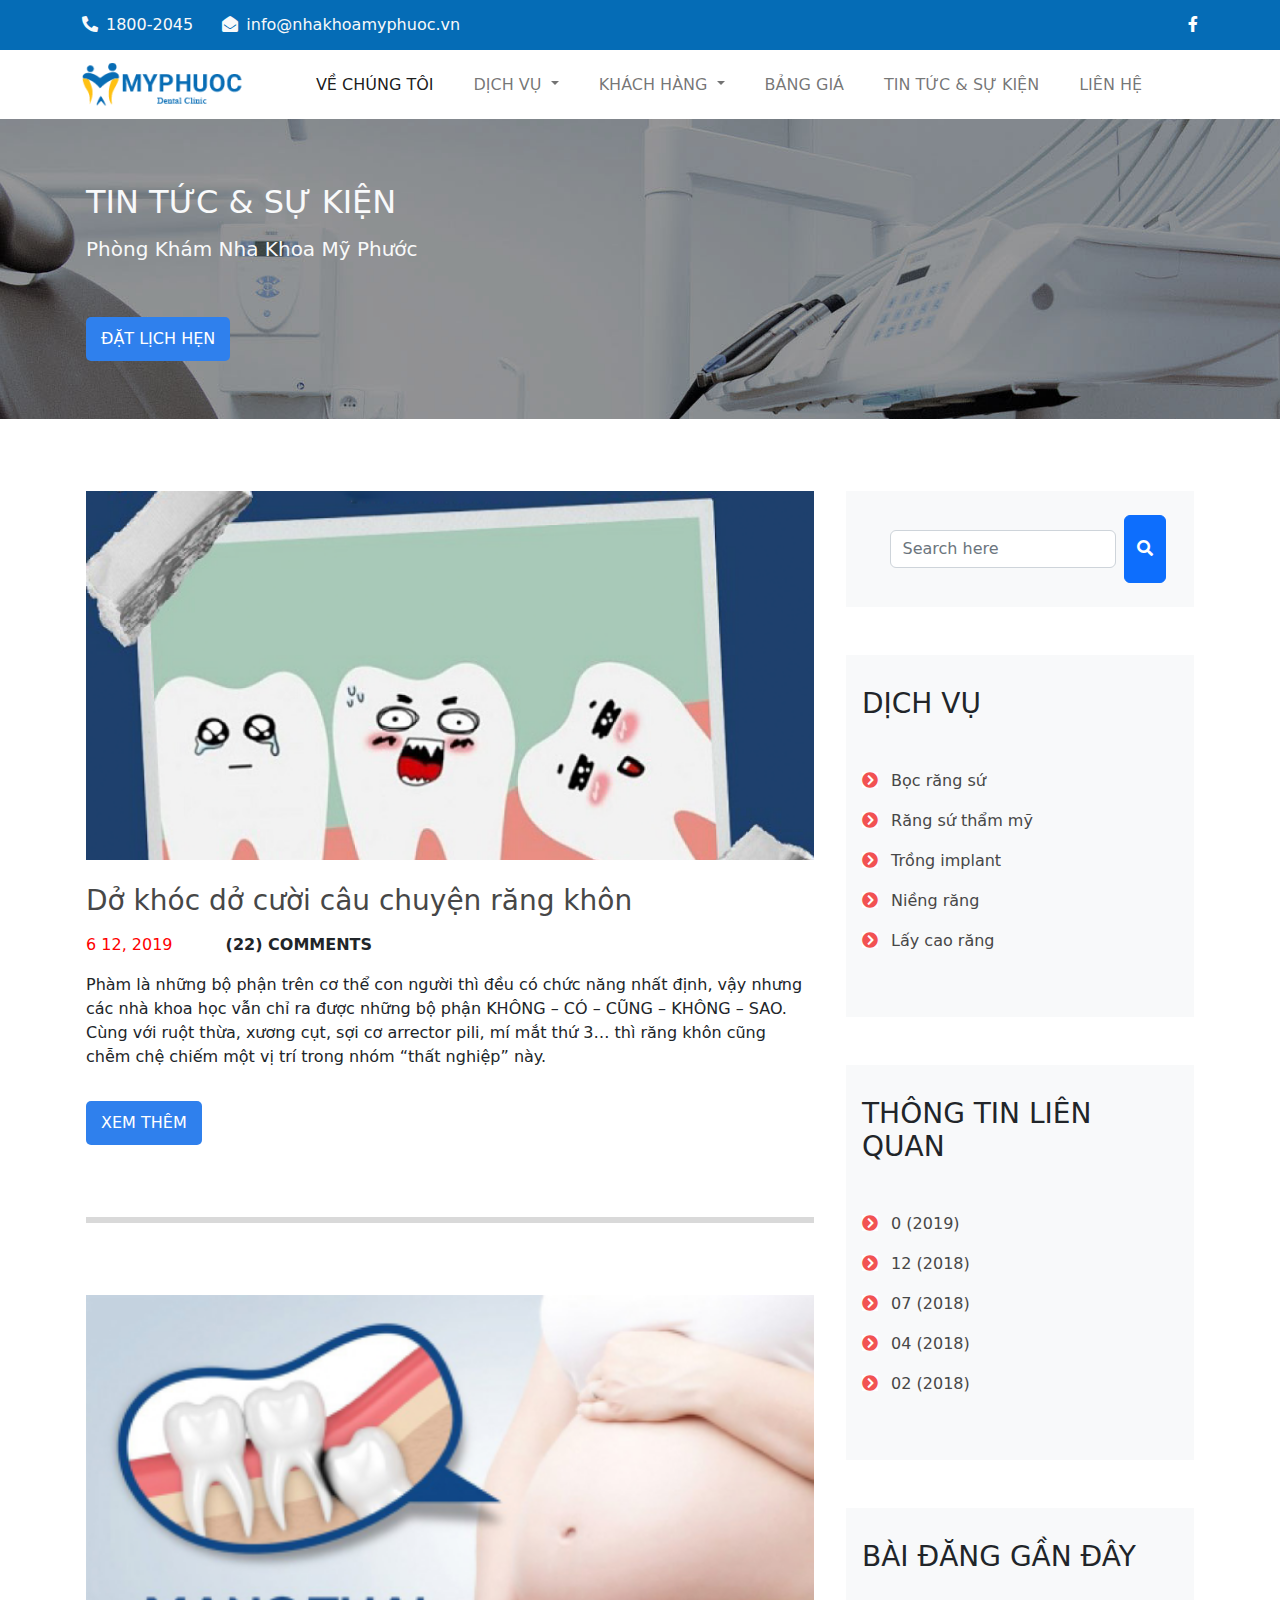
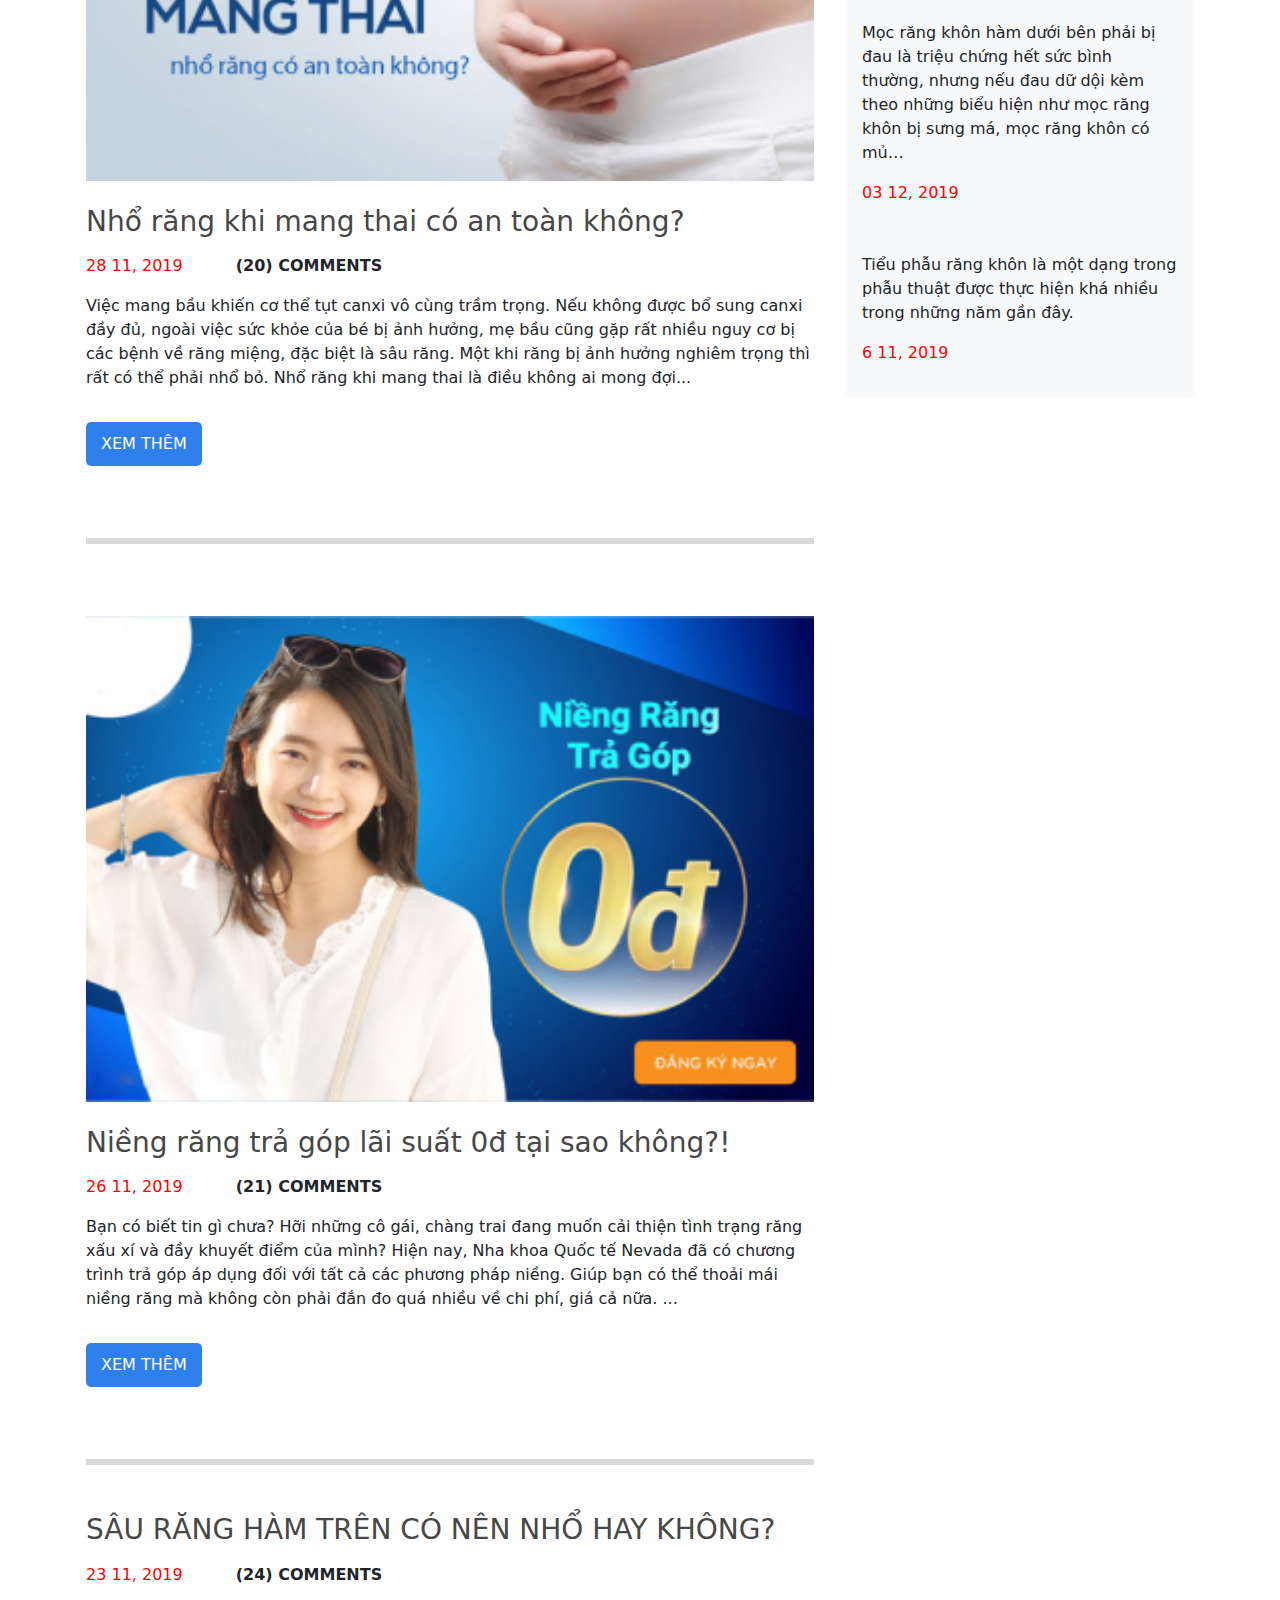
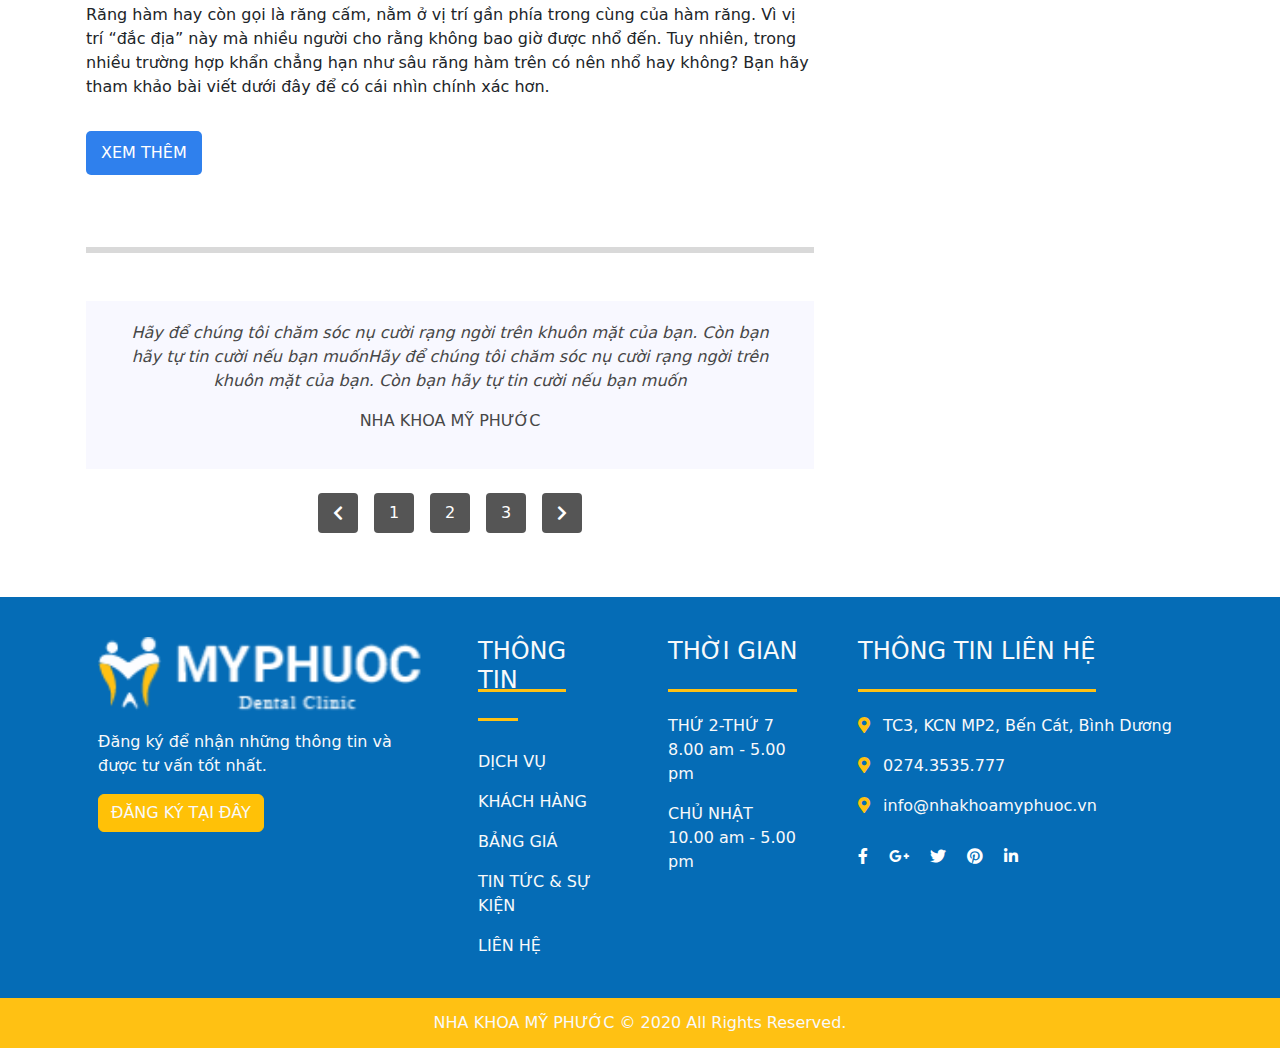
<file: tin-tuc.html>
<!doctype html>
<html>
<head>
<meta charset="utf-8">
<meta name="viewport" content="width=device-width, initial-scale=1">
<title>Nha Khoa Mỹ Phước</title>
<link rel="stylesheet" href="css/style.css">
<link rel="stylesheet" href="css/bootstrap.css">
<link rel="stylesheet" href="css/all.min.css">
<script src="js/bootstrap.bundle.min.js"></script>
<link rel="stylesheet" href="css/owl.theme.default.css">
<link rel="stylesheet" href="css/owl.carousel.css">


</head>

<body>
<div class="top-bar bg-primary text-light">
<div class="container d-flex justify-content-between">
    <div class="left">
	<i class="fas fa-phone-alt me-2"></i>1800-2045 
	<i class="fas fa-envelope-open ms-4 me-2"></i>info@nhakhoamyphuoc.vn
	</div>
    <div class="right">
	<a href="#"> <i class="fab fa-facebook-f"></i> </a>
	</div>
	</div>
	</div>
<!--done top bar-->
<nav class="navbar navbar-expand-lg bg-body-tertiary">
  <div class="container">
    <a class="navbar-brand" href="index.html"><img src="images/LOGO 2 MPHUOCHC 1.png" alt="" class="img"></a>
    <button class="navbar-toggler" type="button" data-bs-toggle="collapse" data-bs-target="#navbarSupportedContent" aria-controls="navbarSupportedContent" aria-expanded="false" aria-label="Toggle navigation">
      <span class="navbar-toggler-icon"></span>
    </button>
    <div class="collapse navbar-collapse" id="navbarSupportedContent">
      <ul class="navbar-nav mx-auto mb-2 mb-lg-0">
        <li class="nav-item">
          <a class="nav-link active" aria-current="page" href="about-us.html">VỀ CHÚNG TÔI</a>
        </li>
        
		  <!--drop down item-->
        <li class="nav-item dropdown">
          <a class="nav-link dropdown-toggle" href="#" role="button" data-bs-toggle="dropdown" aria-expanded="false">
            DỊCH VỤ
          </a>
          <ul class="dropdown-menu">
            <li><a class="dropdown-item" href="#">BỌC RĂNG SỨ</a></li>
            <li><a class="dropdown-item" href="#">RĂNG SỨ THẨM MỸ</a></li>
            <li><a class="dropdown-item" href="#">TRỔNG IMPLANT</a></li>
			<li><a class="dropdown-item" href="#">NIỀNG RĂNG</a></li>
			<li><a class="dropdown-item" href="#">LẤY CAO RĂNG</a></li>
			<li><a class="dropdown-item" href="#">TRÁM RĂNG THẨM MỸ</a></li>
          </ul>
        </li>
		  
		  <li class="nav-item dropdown">
          <a class="nav-link dropdown-toggle" href="#" role="button" data-bs-toggle="dropdown" aria-expanded="false">
            KHÁCH HÀNG
          </a>
          <ul class="dropdown-menu">
            <li><a class="dropdown-item" href="#">HÌNH ẢNH</a></li>
            <li><a class="dropdown-item" href="#">CẢM NHẬN</a></li>
          </ul>
        </li>
		  
        <li class="nav-item"> <a class="nav-link" href="#">BẢNG GIÁ</a> </li>
		<li class="nav-item"> <a class="nav-link" href="tin-tuc.html">TIN TỨC & SỰ KIỆN</a> </li>
		<li class="nav-item"> <a class="nav-link" href="lien-he.html">LIÊN HỆ</a> </li>
      </ul>
      
    </div>
  </div>
</nav>

<section id="banner">
<div class="container p-3">
<div class="row text-light align-items-center">
<div class="col-lg-6">
    <h2 class="mt-5 mb-3">TIN TỨC & SỰ KIỆN</h2>
	<h5>Phòng Khám Nha Khoa Mỹ Phước</h5>
    <a href="#"><button type="button" class="button mt-5">ĐẶT LỊCH HẸN</button></a>
</div>
</div>	
</div>	
</section>
	
<!--xong phan header-->
	
<main>
<section id="info">
<div class="container">
<div class="row">
<div class="col-12 col-sm-6 col-md-8 col-lg-8 p-3 my-4">
    <img src="images/post-img-1 1.png" alt="" class="img-100">	
    <a href="#"> <h3 class="mt-4">Dở khóc dở cười câu chuyện răng khôn</h3> </a>
	<p class="my-3"><span class="text-do me-5"> 6 12, 2019 </span>  <b>(22) COMMENTS</b></p> 
    <p>Phàm là những bộ phận trên cơ thể con người thì đều có chức năng nhất định, vậy nhưng các nhà khoa học vẫn chỉ ra được những bộ phận KHÔNG – CÓ – CŨNG – KHÔNG – SAO. Cùng với ruột thừa, xương cụt, sợi cơ arrector pili, mí mắt thứ 3… thì răng khôn cũng chễm chệ chiếm một vị trí trong nhóm “thất nghiệp” này.</p>
	<a href="#"><button type="button" class="button mt-3 mb-4">XEM THÊM</button></a>
	<hr style="border: 3px solid dimgrey" class="my-5">
	
	<img src="images/post-img-small-2 1.jpg" alt="" class="img-100 mt-4">	
    <a href="#"> <h3 class="mt-4">Nhổ răng khi mang thai có an toàn không?</h3> </a>
	<p class="my-3"><span class="text-do me-5"> 28 11, 2019  </span>  <b>(20) COMMENTS</b></p> 
    <p>Việc mang bầu khiến cơ thể tụt canxi vô cùng trầm trọng. Nếu không được bổ sung canxi đầy đủ, ngoài việc sức khỏe của bé bị ảnh hưởng, mẹ bầu cũng gặp rất nhiều nguy cơ bị các bệnh về răng miệng, đặc biệt là sâu răng. Một khi răng bị ảnh hưởng nghiêm trọng thì rất có thể phải nhổ bỏ. Nhổ răng khi mang thai là điều không ai mong đợi...</p>
	<a href="#"><button type="button" class="button mt-3 mb-4">XEM THÊM</button></a>
	<hr style="border: 3px solid dimgrey" class="my-5">
	
	<img src="images/post-img-small-3 1.jpg" alt="" class="img-100 mt-4">	
    <a href="#"> <h3 class="mt-4">Niềng răng trả góp lãi suất 0đ tại sao không?!</h3> 
    </a>
	<p class="my-3"><span class="text-do me-5"> 26 11, 2019 </span>  <b>(21) COMMENTS</b></p> 
    <p>Bạn có biết tin gì chưa? Hỡi những cô gái, chàng trai đang muốn cải thiện tình trạng răng xấu xí và đầy khuyết điểm của mình? Hiện nay, Nha khoa Quốc tế Nevada đã có chương trình trả góp áp dụng đối với tất cả các phương pháp niềng. Giúp bạn có thể thoải mái niềng răng mà không còn phải đắn đo quá nhiều về chi phí, giá cả nữa. ...</p>
	<a href="#"><button type="button" class="button mt-3 mb-4">XEM THÊM</button></a>
	<hr style="border: 3px solid dimgrey" class="my-5">
		
    <a href="#"> <h3 class="mt-4">SÂU RĂNG HÀM TRÊN CÓ NÊN NHỔ HAY KHÔNG?</h3> 
    </a>
	<p class="my-3"><span class="text-do me-5"> 23 11, 2019 </span>  <b>(24) COMMENTS</b></p> 
    <p>Răng hàm hay còn gọi là răng cấm, nằm ở vị trí gần phía trong cùng của hàm răng. Vì vị trí “đắc địa” này mà nhiều người cho rằng không bao giờ được nhổ đến. Tuy nhiên, trong nhiều trường hợp khẩn chẳng hạn như sâu răng hàm trên có nên nhổ hay không? Bạn hãy tham khảo bài viết dưới đây để có cái nhìn chính xác hơn.</p>
	<a href="#"><button type="button" class="button mt-3 mb-4">XEM THÊM</button></a>
	<hr style="border: 3px solid dimgrey" class="my-5">
	
	<div class="quote my-4">
	<div class="container">
	<p><i>Hãy để chúng tôi chăm sóc nụ cười rạng ngời trên khuôn mặt của bạn. Còn bạn hãy tự tin cười nếu bạn muốnHãy để chúng tôi chăm sóc nụ cười rạng ngời trên khuôn mặt của bạn. Còn bạn hãy tự tin cười nếu bạn muốn</i></p>	
	<p>NHA KHOA MỸ PHƯỚC</p>
	</div>
	</div>
	
	<div class="container d-flex justify-content-center my-4">
	<a href="tin-tuc.html" class="num-box mx-2"><i class="fas fa-chevron-left"></i></a>
	<a href="tin-tuc.html" class="num-box mx-2">1</a>
	<a href="#" class="num-box mx-2">2</a>
	<a href="#" class="num-box mx-2">3</a>
	<a href="#" class="num-box mx-2"><i class="fas fa-chevron-right"></i></a>
	</div>
</div>	
	
<div class="col-12 col-sm-6 col-md-4 col-lg-4 p-3 my-4">
<div class="container bg-light p-3 mb-5">	
<nav class="navbar bg-body-tertiary">
  <div class="container-fluid justify-content-center">
    <form class="d-flex" role="search">
      <input class="form-control me-2" type="search" placeholder="Search here" aria-label="Search">
      <button class="btn btn-primary" type="submit"> <i class="fas fa-search"></i> </button>
    </form>
  </div>
</nav>	
</div>	
	
<div class="container bg-light p-3">
<h3 class="text-dark mt-3"> DỊCH VỤ </h3>
	<div class="side my-5">
	<a href="#"><p><i class="fas fa-chevron-circle-right me-2"></i> Bọc răng sứ </p></a>
	<a href="#"><p><i class="fas fa-chevron-circle-right me-2"></i> Răng sứ thẩm mỹ </p></a>
	<a href="#"><p><i class="fas fa-chevron-circle-right me-2"></i> Trồng implant </p></a>	
	<a href="#"><p><i class="fas fa-chevron-circle-right me-2"></i> Niềng răng </p></a>
	<a href="#"><p><i class="fas fa-chevron-circle-right me-2"></i> Lấy cao răng </p></a>
	</div>
</div>	
	
<div class="container bg-light p-3 my-5">
<h3 class="text-dark mt-3"> THÔNG TIN LIÊN QUAN </h3>
	<div class="side my-5">
	<a href="#"><p><i class="fas fa-chevron-circle-right me-2"></i> 0 (2019) </p></a>
	<a href="#"><p><i class="fas fa-chevron-circle-right me-2"></i> 12 (2018) </p></a>
	<a href="#"><p><i class="fas fa-chevron-circle-right me-2"></i> 07 (2018) </p></a>	
	<a href="#"><p><i class="fas fa-chevron-circle-right me-2"></i> 04 (2018) </p></a>
	<a href="#"><p><i class="fas fa-chevron-circle-right me-2"></i> 02 (2018) </p></a>
	</div>
</div>	
	
<div class="container bg-light p-3 my-5">
<h3 class="text-dark mt-3"> BÀI ĐĂNG GẦN ĐÂY </h3>
<p class="mt-5">Mọc răng khôn hàm dưới bên phải bị đau là triệu chứng hết sức bình thường, nhưng nếu đau dữ dội kèm theo những biểu hiện như mọc răng khôn bị sưng má, mọc răng khôn có mủ…</p>
<p class="text-do">03 12,  2019 </p>	
	
<p class="mt-5">Tiểu phẫu răng khôn là một dạng trong phẫu thuật được thực hiện khá nhiều trong những năm gần đây.</p>
<p class="text-do">6 11, 2019 </p>
</div>
</div>	
</div>
</div>
</section>	
</main>

<footer class="bg-primary text-light">
<div class="container pt-4">
<div class="row">
<div class="col-12 col-sm-6 col-md-6 col-lg-4 mb-3">
<div class="p-3">
    <a href="#"> <img src="images/logo_footer.png" alt="" class="img-100"> </a>	
	<p class="pt-3">Đăng ký để nhận những thông tin và được tư vấn tốt nhất.</p>
	<button type="button" class="btn text-light btn-warning">ĐĂNG KÝ TẠI ĐÂY</button>
	</div>	
	</div>		
	
	<div class="col-12 col-sm-6 col-md-6 col-lg-2 mb-3">
	<div class="p-3">
	<h4><span class="gach-chan pb-4">THÔNG TIN</span></h4>
		<br>
	<div class="pt-3">
		<ul class="navbar-nav">
		<li class="nav-item"> <a href="#" class="nav-link">DỊCH VỤ</a></li>
		<li class="nav-item"> <a href="#" class="nav-link">KHÁCH HÀNG</a></li>
		<li class="nav-item"> <a href="#" class="nav-link">BẢNG GIÁ</a></li>
		<li class="nav-item"> <a href="tin-tuc.html" class="nav-link">TIN TỨC & SỰ KIỆN</a></li>
		<li class="nav-item"> <a href="lien-he.html" class="nav-link">LIÊN HỆ</a></li>
		</ul>
		</div>
	</div>	
	</div>
	
	<div class="col-12 col-sm-6 col-md-6 col-lg-2 mb-3">
	<div class="p-3">
	<h4><span class="gach-chan pb-4">THỜI GIAN</span></h4>
	<div class="pt-4 mt-4">
		<p>THỨ 2-THỨ 7 <br>	8.00 am - 5.00 pm</p>
		<p>CHỦ NHẬT <br> 10.00 am - 5.00 pm</p>
		</div>
	</div>	
	</div>
	
	<div class="col-12 col-sm-6 col-md-6 col-lg-4 mb-3">
    <div class="p-3">
    <h4><span class="gach-chan pb-4">THÔNG TIN LIÊN HỆ</span></h4>
	<div class="pt-4 mt-4">
	<p><i class="fas fa-map-marker-alt text-secondary me-2"></i> TC3, KCN MP2, Bến Cát, Bình Dương </p>
	<p><i class="fas fa-map-marker-alt text-secondary me-2"></i> 0274.3535.777 </p>
	<p><i class="fas fa-map-marker-alt text-secondary me-2 mb-3"></i> info@nhakhoamyphuoc.vn </p>
		<a href="#"><i class="fab fa-facebook-f me-3"></i></a>
		<a href="#"><i class="fab fa-google-plus-g me-3"></i></a>
		<a href="#"><i class="fab fa-twitter me-3"></i></a>
		<a href="#"><i class="fab fa-pinterest me-3"></i></a>
		<a href="#"><i class="fab fa-linkedin-in me-3"></i></a>
		</div>
		</div>
	</div>	
	</div>	
	</div>	
</footer>	
<!--xong phan foot-bar-->
<div class="foot-bar text-center text-light">
	NHA KHOA MỸ PHƯỚC © 2020 All Rights Reserved.
	</div>	
	
	
	
<script src="js/jquery-3.6.0.min.js"></script>
<script src="js/owl.carousel.js"></script>
<script src="js/controls.js"></script>	
</body>
</html>
</file>
<file: css/style.css>
@charset "utf-8";
/* CSS Document */
.img-100{
	width: 100%;height: auto
}
.top-bar{
	width: 100%;height: 50px;line-height: 50px;color: white
}
.top-bar a{
	color: white
}
.top-bar a:hover{
	color: #FFC113
}
.navbar .navbar-nav .nav-item .nav-link{
	padding: 10px 20px
}
.navbar .navbar-nav .nav-item .nav-link:hover{
	color: #056CB6
}
.navbar .navbar-nav .nav-item .dropdown-menu{
	background-color: #056CB6;padding-top: 0;padding-bottom: 0;border-radius: 0
}
.navbar .navbar-nav .nav-item .dropdown-menu li{
	border-bottom: 2px solid white;
}
.navbar .navbar-nav .nav-item .dropdown-menu li .dropdown-item{
	color: white;margin: 5px 0
}
.navbar .navbar-nav .nav-item .dropdown-menu li .dropdown-item:hover{
	background-color: #FFC113;
}
#banner{
	width: 100%;min-height: 300px;background-image: url(../images/pageheader.png);background-repeat: no-repeat;background-size: cover;background-position: top center;margin-bottom: 32px
}

.box-xam{
	background-color: ghostwhite;width: 100%;min-height: 100px
}
main{
	width: 100%;min-height: 500px
}
footer{
	background-color: #2F80ED;width: 100%;min-height: 200px
}
.gach-chan{
	border-bottom: 3px solid #FFC113;
}
.text-xanh{
	color: #2F80ED
}
.text-xam{
	color: dimgray
}
#about i{
	color: #F25252;background-color: white;border-radius: 50%;
}
.button{
	background-color: #2F80ED;color: white;border-radius: 5px;padding: 10px 15px;border: hidden
}
.button:hover{
	background-color: #FFC113
}
.box{
	background-color: ghostwhite;width: 100%;height: 445px;padding: 30px;
}
.box a{
	text-decoration: none;color: #141414
}
.box a:hover{
	color: #FFC113
}
#service{
	width: 100%;min-height: 300px;background-image: url("../images/why.jpg");background-repeat: no-repeat;background-size: cover;background-position: top center;margin: 64px 0
}
.icon{
	width: 30px;height: 30px
}
#feedback .noidung{
	display: flex;flex-direction: column;justify-content: center;align-items: center
}
#feedback .noidung img{
	width: 80px;height: 80px
}
.b-a{
	width: 55px;background-color: lightgray;color: #474747;text-align: center;
}
#customer a .btn-warning:hover{
	color: #2F80ED!important
}
.text-do{
	color: red
}
#post a{
	color: #474747;text-decoration: none
}
#post a:hover{
	color: #FFC113
}
#last a .btn-warning:hover{
	color: #2F80ED!important
}
#info a{
	color: #474747;text-decoration: none
}
#info a:hover{
	color: #FFC113
}
.quote{
	background-color: ghostwhite;text-align: center;color: #474747;width: 100%;padding: 20px
}
.num-box{
	width: 40px; height: 40px;border-radius: 4px;text-align: center;background-color: #555555;color : white!important;display: flex;align-items: center;justify-content: center;
}
#info .num-box:hover{
	background-color: #2F80ED!important;color: white
}
.side i{
	color: #F25252;background-color: white;
}
.side i:hover{
	color: #FFC113
}
.side a:hover i{
	color: #FFC113
}
.form-control{
	width: 100%; padding: 7px;margin: 15px;border-radius: 5px;border: 1px solid gray;
}





footer .navbar-nav .nav-item a:hover{
	color: #FFC113
}
footer .btn-warning:hover{
	color: #2F80ED!important
}
footer a{
	color: white
}
footer a:hover{
	color: #FFC113
}
.foot-bar{
	width: 100%;height: 50px;background-color: #FFC113;line-height: 50px
}
</file>
